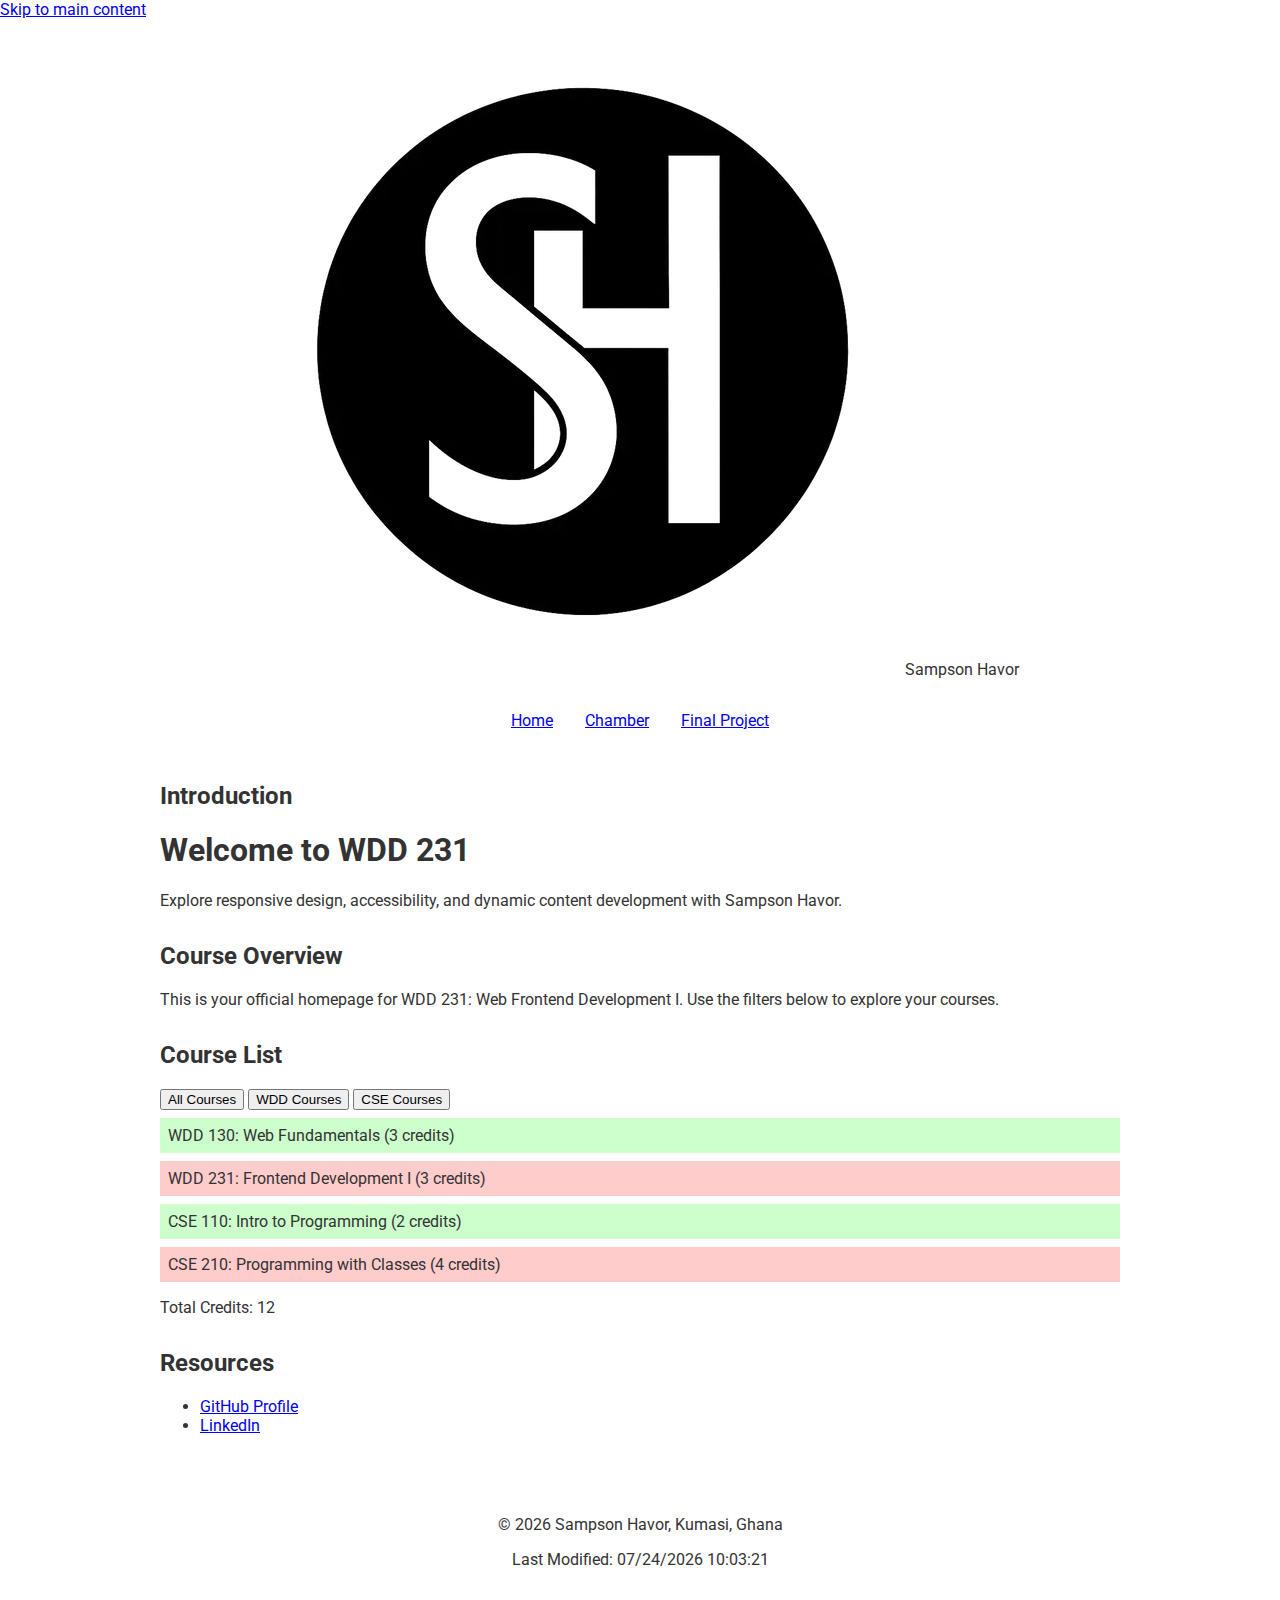
<file: index.html>
<!DOCTYPE html>
<html lang="en">
<head>
  <meta charset="UTF-8">
  <meta name="description" content="Welcome to Sampson Havor’s WDD 231 homepage — explore responsive design, accessibility, and dynamic web content.">
  <meta name="author" content="Sampson Havor">
  <meta name="viewport" content="width=device-width, initial-scale=1.0">
  <title>WDD 231 Home | Sampson Havor</title>
  <link rel="icon" href="images/favicon.ico">
  <link rel="preconnect" href="https://fonts.googleapis.com">
  <link rel="preconnect" href="https://fonts.gstatic.com" crossorigin>
  <link href="https://fonts.googleapis.com/css2?family=Roboto:wght@400;700&display=swap" rel="stylesheet">
  <link rel="stylesheet" href="styles/small.css">
  <link rel="stylesheet" href="styles/larger.css" media="screen and (min-width: 640px)">
  <script src="scripts/navigation.js" defer></script>
  <script src="scripts/date.js" defer></script>
  <script src="scripts/course.js" defer></script>

  <!-- Open Graph for social sharing -->
  <meta property="og:title" content="Contact – Ghanaian E‑Learning Resource Hub">
  <meta property="og:description" content="Reach out to the Ghanaian E‑Learning Resource Hub team for inquiries, feedback, or collaboration.">
  <meta property="og:type" content="website">
  <meta property="og:url" content="https://havor13.github.io/wdd231/final-project/contact.html">
  <meta property="og:image" content="https://havor13.github.io/wdd231/images/og-contact-1200x630.webp">
  <meta property="og:site_name" content="Ghanaian E‑Learning Hub">
</head>
<body>
  <a href="#mainContent" class="skip-link">Skip to main content</a>

  <header>
    <div class="logo">
      <img src="images/logo.webp" alt="Site Logo">
      <span class="logo-text">Sampson Havor</span>
    </div>
    <button id="menuBtn" aria-label="Toggle navigation" aria-expanded="false">☰</button>
  </header>

  <nav id="mainNav" role="navigation" aria-hidden="true">
    <ul>
      <li><a href="#" class="active" aria-current="page">Home</a></li>
      <li><a href="chamber/index.html">Chamber</a></li>
      <li><a href="final-project/">Final Project</a></li>
    </ul>
  </nav>

  <main id="mainContent" class="container" role="main">
    <section class="hero">
      <h2 class="visually-hidden">Introduction</h2>
      <h1>Welcome to WDD 231</h1>
      <p>Explore responsive design, accessibility, and dynamic content development with Sampson Havor.</p>
    </section>

    <section>
      <h2>Course Overview</h2>
      <p>This is your official homepage for WDD 231: Web Frontend Development I. Use the filters below to explore your courses.</p>
    </section>

    <section>
      <h2>Course List</h2>
      <div id="courseFilters">
        <button id="allBtn">All Courses</button>
        <button id="wddBtn">WDD Courses</button>
        <button id="cseBtn">CSE Courses</button>
      </div>
      <div id="courseCards"></div>
      <p>Total Credits: <span id="totalCredits">0</span></p>
    </section>

    <section>
      <h2>Resources</h2>
      <ul>
        <li><a href="https://github.com/havor13" target="_blank" rel="noopener">GitHub Profile</a></li>
        <li><a href="https://www.linkedin.com/in/sampson-havor-a43615256" target="_blank" rel="noopener">LinkedIn</a></li>
      </ul>
    </section>
  </main>

  <footer>
    <p>&copy; <span id="year"></span> Sampson Havor, Kumasi, Ghana</p>
    <p id="lastModified"></p>
  </footer>
</body>
</html>
</file>
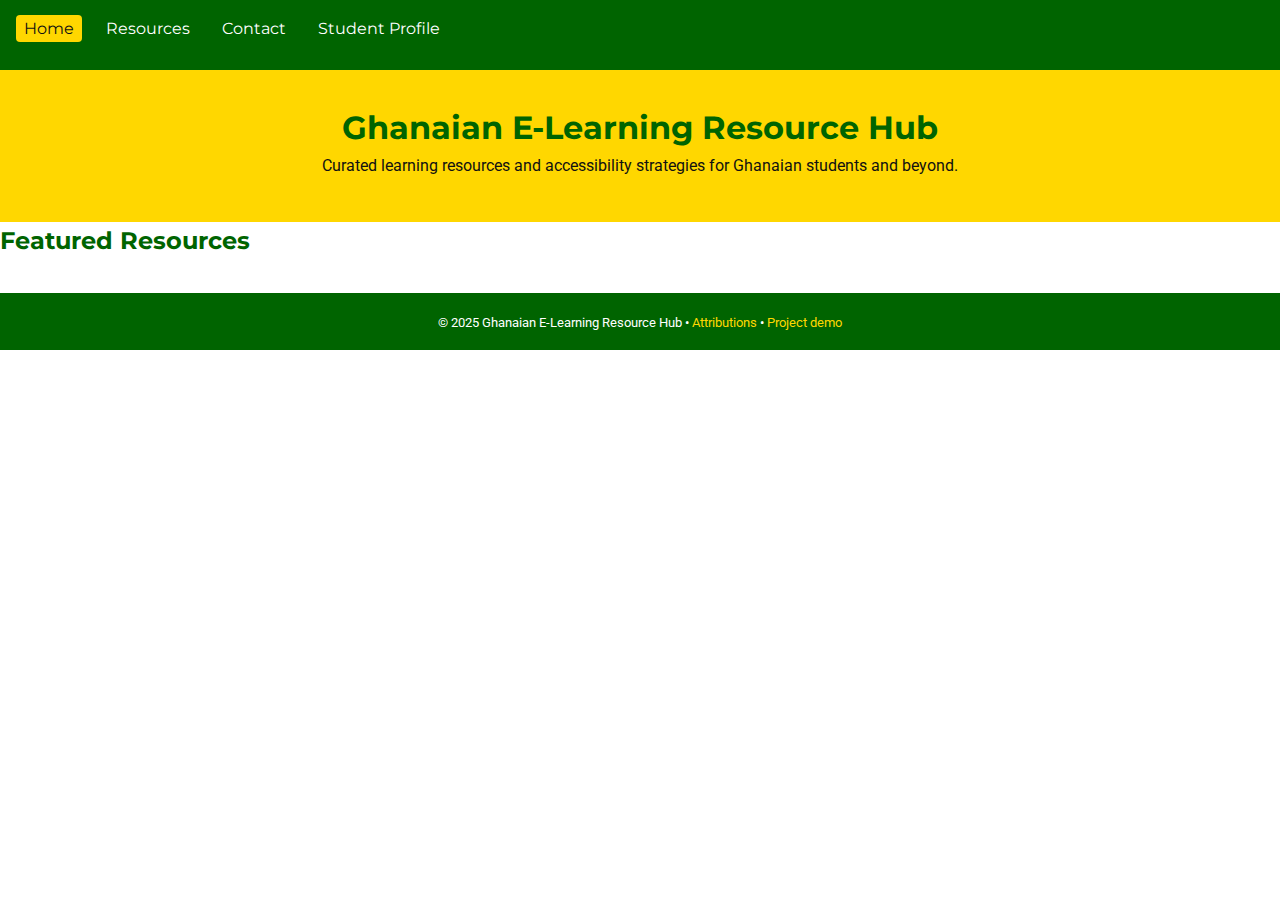
<file: final-project/index.html>
<!doctype html>
<html lang="en">
<head>
  <meta charset="utf-8">
  <title>Ghanaian E‑Learning Resource Hub | Home</title>
  <meta name="description" content="Accessible, curated learning resources and strategies for Ghanaian learners.">
  <meta name="author" content="Sampson Havor">
  <meta property="og:title" content="Ghanaian E‑Learning Resource Hub">
  <meta property="og:description" content="Curated resources, accessible by design.">
  <meta property="og:type" content="website">
  <meta property="og:url" content="https://yourusername.github.io/wdd231/finalproject/">
  <meta property="og:image" content="images/og-image.jpg">
  <meta name="viewport" content="width=device-width, initial-scale=1">
  <link rel="icon" href="images/favicon.ico">
  <link href="https://fonts.googleapis.com/css2?family=Montserrat:wght@600&family=Roboto&display=swap" rel="stylesheet">
  <link rel="stylesheet" href="styles/styles.css">
</head>
<body>
  <a class="skip-link" href="#main">Skip to content</a>
  <header>
    <nav aria-label="Main navigation">
      <button id="menuBtn" aria-expanded="false" aria-controls="primaryNav">Menu</button>
      <ul id="primaryNav" class="nav-list" data-state="closed">
        <li><a href="index.html" aria-current="page">Home</a></li>
        <li><a href="resources.html">Resources</a></li>
        <li><a href="contact.html">Contact</a></li>
        <li><a href="index.html">Student Profile</a></li>
      </ul>
    </nav>
  </header>

  <main id="main">
    <!-- Hero -->
    <section class="hero">
      <h1>Ghanaian E‑Learning Resource Hub</h1>
      <p>Curated learning resources and accessibility strategies for Ghanaian students and beyond.</p>
    </section>

    <!-- Dynamic Resource Grid -->
    <section aria-labelledby="resourceHeading">
      <h2 id="resourceHeading">Featured Resources</h2>
      <div id="resourceGrid" class="grid"></div>
    </section>

    <!-- Modal -->
    <dialog id="resourceModal" aria-labelledby="modalTitle">
      <h3 id="modalTitle">Resource details</h3>
      <div id="modalBody"></div>
      <button id="closeModal">Close</button>
    </dialog>
  </main>

  <footer>
    <small>
      © 2025 Ghanaian E‑Learning Resource Hub •
      <a href="attribution.html">Attributions</a> •
      <a href="https://youtu.be/your-video-id">Project demo</a>
    </small>
  </footer>

  <script type="module" src="scripts/main.js"></script>
</body>
</html>
</file>
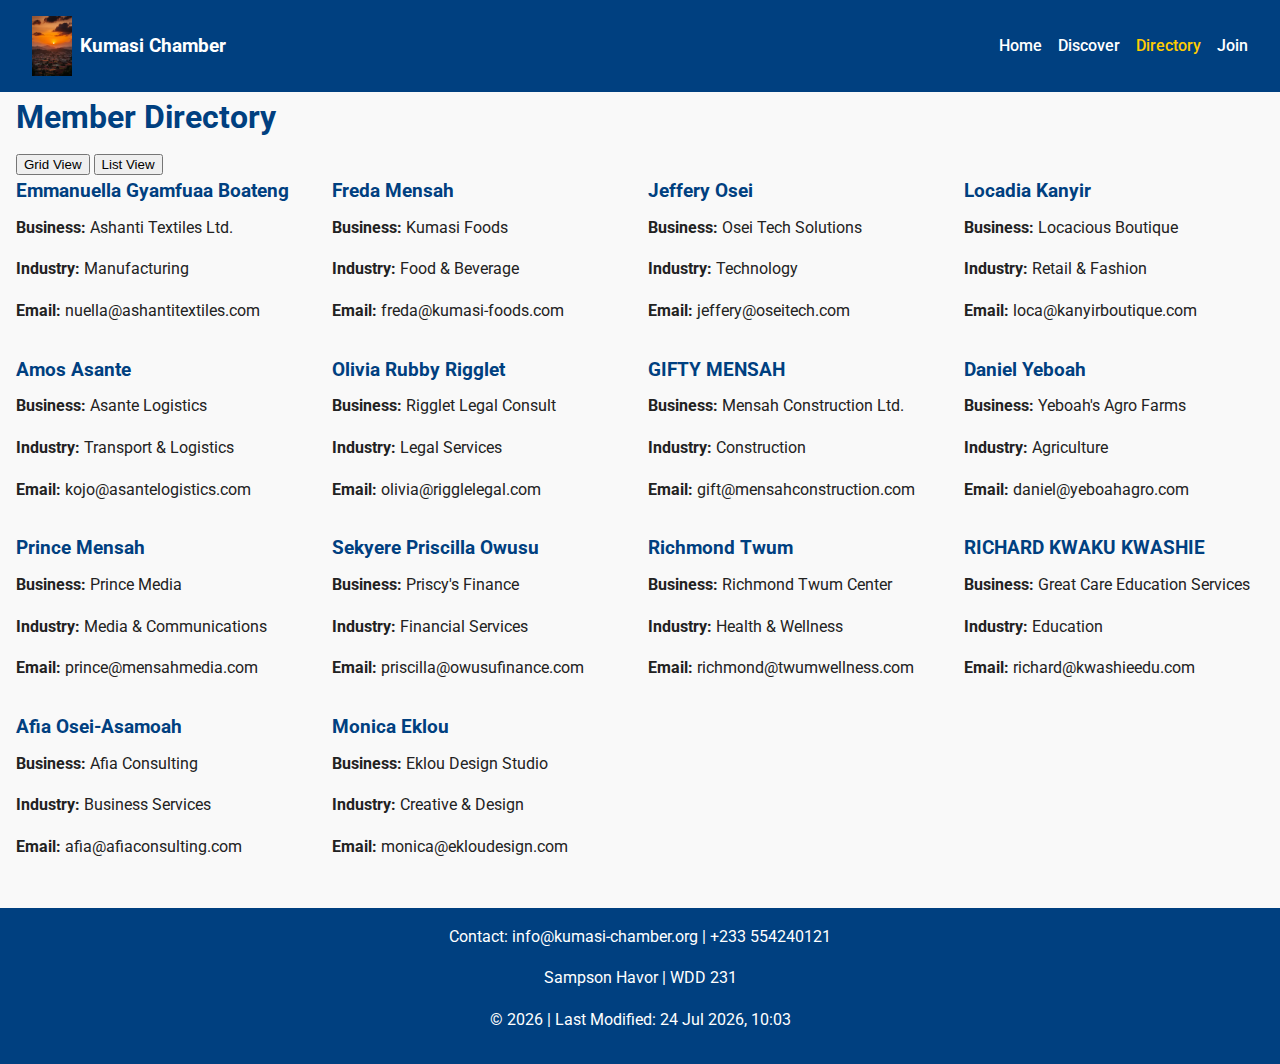
<file: chamber/directory.html>
<!DOCTYPE html>
<html lang="en">
<head>
  <meta charset="UTF-8">
  <meta name="viewport" content="width=device-width, initial-scale=1">
  <title>Kumasi Chamber Directory</title>
  <meta name="description" content="Explore the Kumasi Chamber of Commerce member directory featuring local businesses, services, and opportunities.">
  <meta name="author" content="Sampson Havor">

  <!-- Favicon -->
  <link rel="icon" href="images/favicon.ico">
  <link rel="icon" type="image/png" sizes="32x32" href="images/favicon-32.png">
  <link rel="icon" type="image/png" sizes="16x16" href="images/favicon-16.png">
  <link rel="icon" type="image/svg+xml" href="images/favicon.svg">
  <link rel="apple-touch-icon" sizes="180x180" href="images/apple-touch-icon.png">

  <!-- Canonical URL -->
  <link rel="canonical" href="https://havor13.github.io/wdd231/chamber/directory.html">

  <!-- Open Graph metadata -->
  <meta property="og:title" content="Kumasi Chamber Directory — Explore local businesses and services in Ashanti">
  <meta property="og:description" content="Browse the Kumasi Chamber of Commerce member directory to connect with local businesses, discover services, and find new opportunities in Ashanti.">
  <meta property="og:image" content="https://havor13.github.io/wdd231/chamber/images/og-directory-1200x630.jpg">
  <meta property="og:url" content="https://havor13.github.io/wdd231/chamber/directory.html">
  <meta property="og:type" content="website">
  <meta property="og:site_name" content="Kumasi Chamber of Commerce">

  <!-- Twitter Card -->
  <meta name="twitter:card" content="summary_large_image">
  <meta name="twitter:title" content="Kumasi Chamber Directory — Explore local businesses and services in Ashanti">
  <meta name="twitter:description" content="Browse the Kumasi Chamber of Commerce member directory to connect with local businesses, discover services, and find new opportunities in Ashanti.">
  <meta name="twitter:image" content="https://havor13.github.io/wdd231/chamber/images/og-directory-1200x630.jpg">

  <!-- Google Fonts -->
  <link rel="preconnect" href="https://fonts.googleapis.com">
  <link rel="preconnect" href="https://fonts.gstatic.com" crossorigin>
  <link href="https://fonts.googleapis.com/css2?family=Roboto:wght@400;700&display=swap" rel="stylesheet">

  <!-- Stylesheets -->
  <link rel="stylesheet" href="styles/normalize.css">
  <link rel="stylesheet" href="styles/styles.css">
</head>
<body>
  <header>
    <div class="logo">
      <img src="images/logo.webp" alt="Kumasi Chamber logo" class="logo-img">
      <span class="logo-text">Kumasi Chamber</span>
    </div>
    <nav>
      <button class="menu-toggle" aria-label="Toggle menu" aria-expanded="false">☰</button>
      <ul class="nav-links">
        <li><a href="index.html">Home</a></li>
        <li><a href="discover.html">Discover</a></li>
        <li><a href="directory.html" class="active" aria-current="page">Directory</a></li>
        <li><a href="join.html">Join</a></li>
      </ul>
    </nav>
  </header>

  <main id="main">
    <h1>Member Directory</h1>

    <!-- Grid/List toggle buttons -->
    <div class="view-toggle">
      <button id="gridBtn" aria-pressed="true">Grid View</button>
      <button id="listBtn" aria-pressed="false">List View</button>
    </div>

    <!-- Members container starts with grid-view -->
    <section id="members" class="grid-view">
      <h2 class="visually-hidden">Member Listings</h2>
      <!-- Members populated dynamically by directory.js -->
    </section>

  </main>

  <footer>
    <p>Contact: info@kumasi-chamber.org | +233 554240121</p>
    <p>Sampson Havor | WDD 231</p>
    <p>&copy; <span id="year"></span> | Last Modified: <span id="lastModified"></span></p>
  </footer>

  <!-- External Scripts -->
  <script src="scripts/main.js" type="module"></script>
  <script src="scripts/directory.js" type="module"></script>

</body>
</html>
</file>
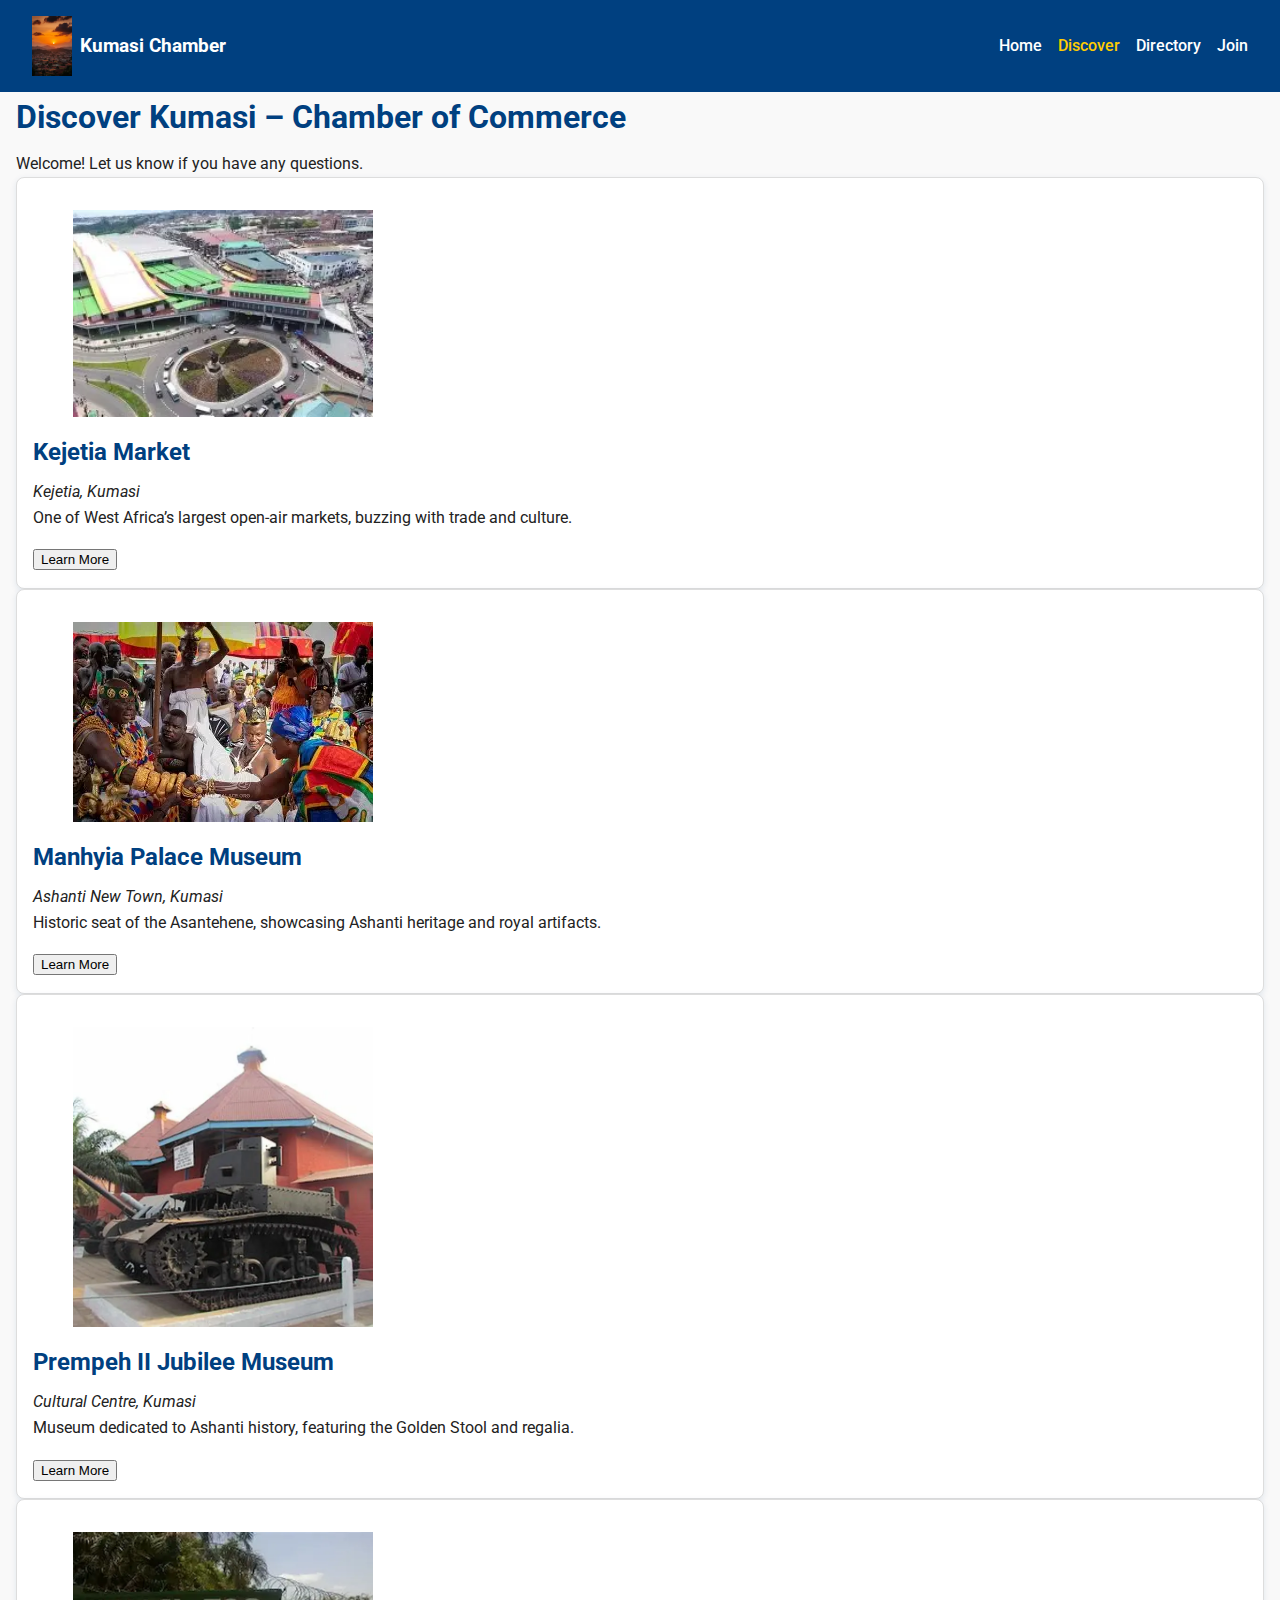
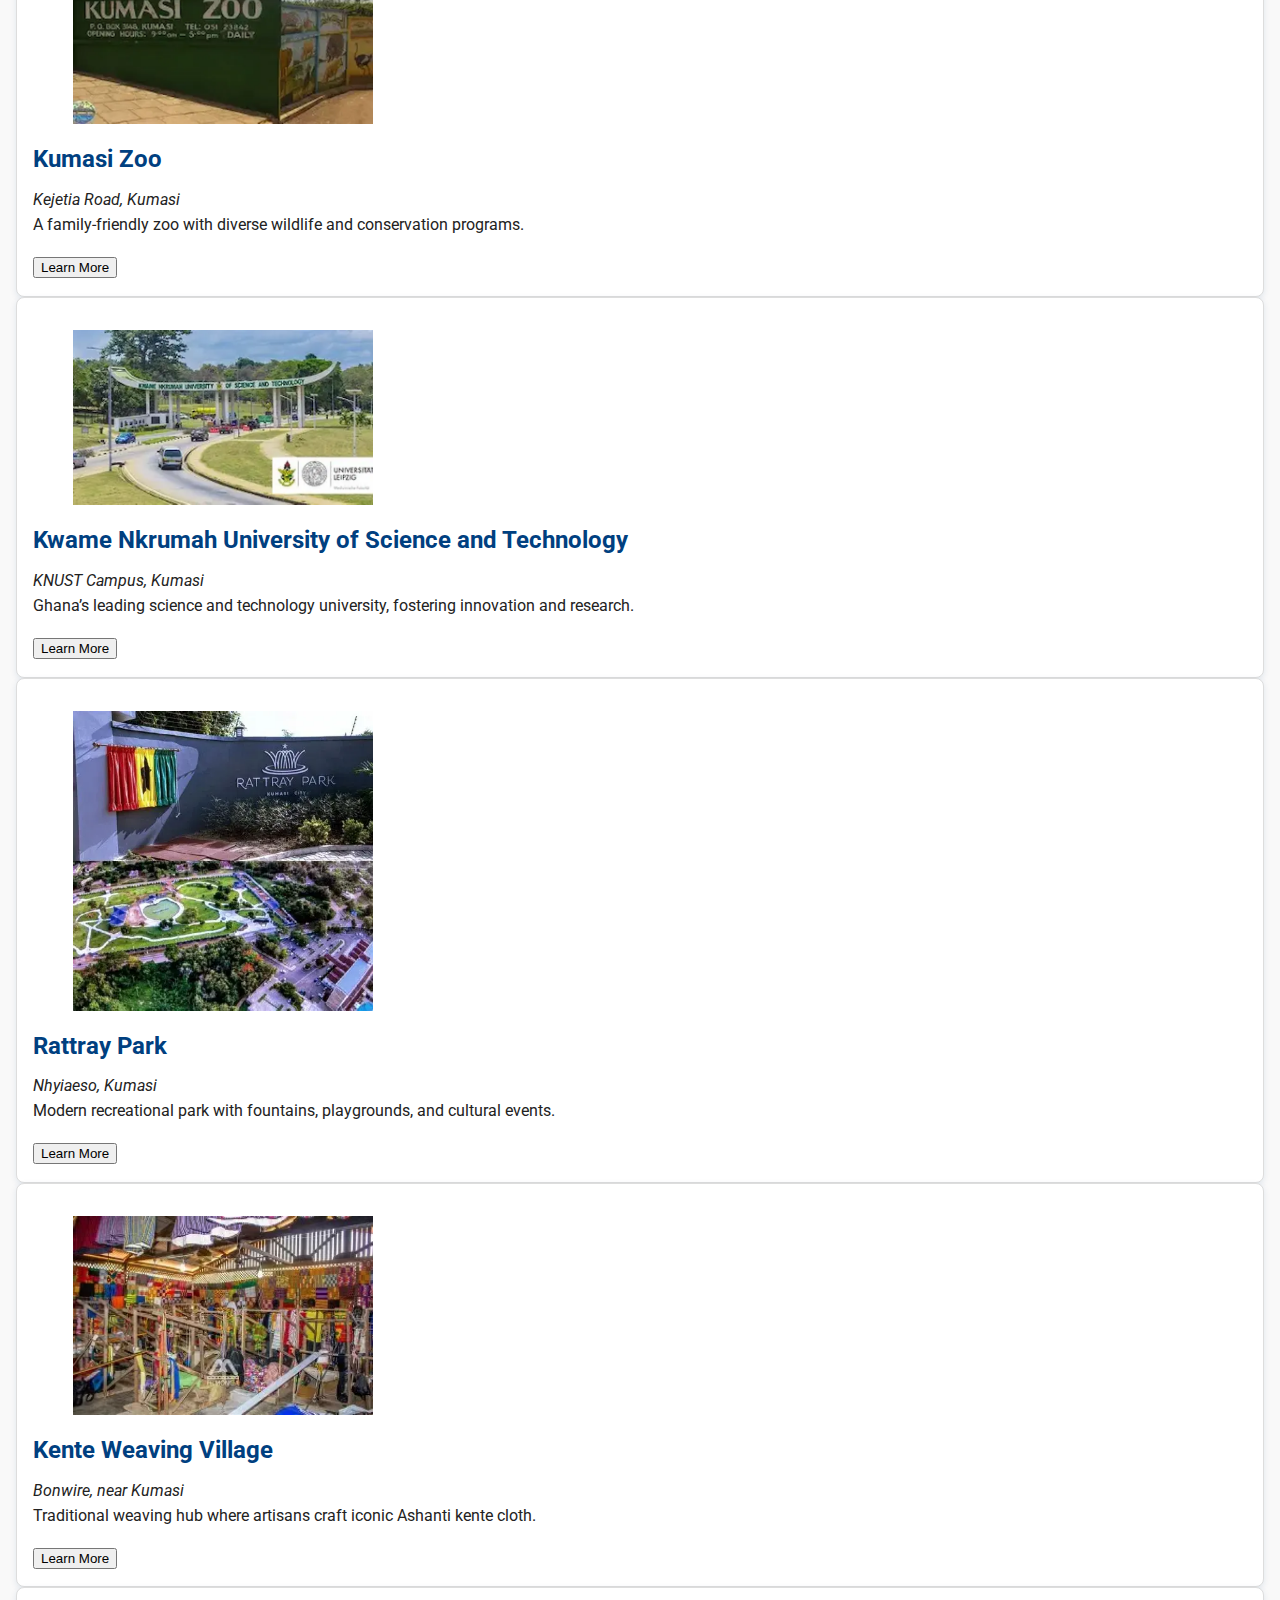
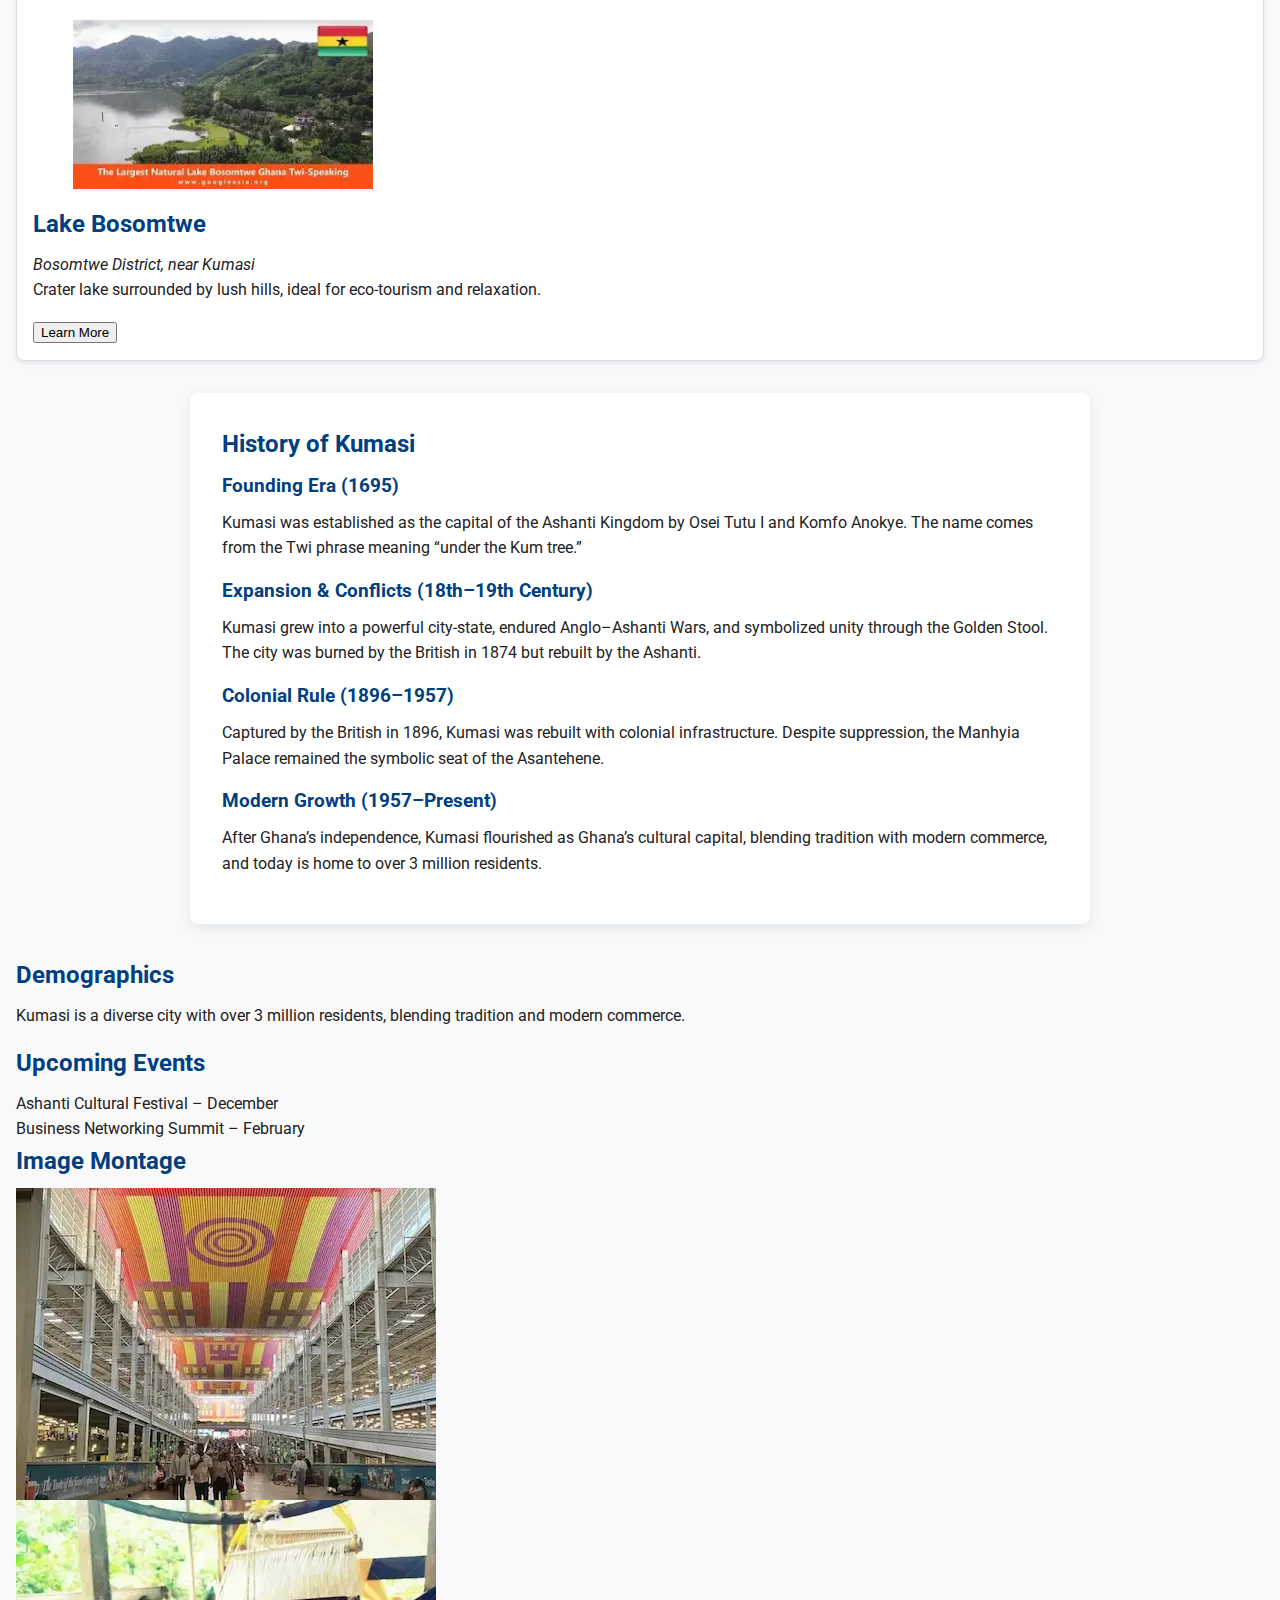
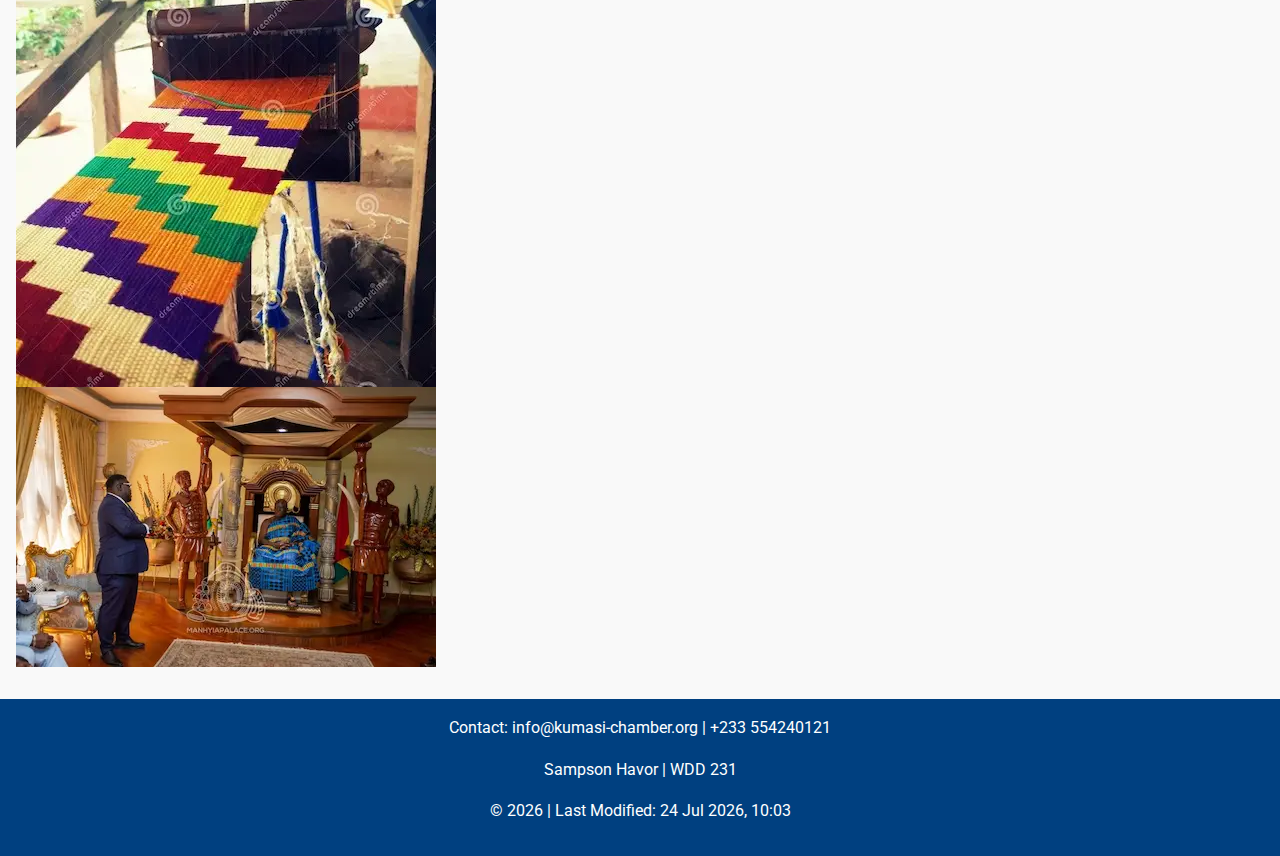
<file: chamber/discover.html>
<!DOCTYPE html>
<html lang="en">
<head>
  <meta charset="UTF-8">
  <meta name="viewport" content="width=device-width, initial-scale=1">
  <title>Discover Kumasi – Chamber of Commerce</title>
  <meta name="description" content="Discover Kumasi with the Chamber of Commerce: history, demographics, events, culture, and business opportunities.">
  <meta name="author" content="Sampson Havor">

  <!-- Google Fonts -->
  <link rel="preconnect" href="https://fonts.googleapis.com">
  <link rel="preconnect" href="https://fonts.gstatic.com" crossorigin>
  <link href="https://fonts.googleapis.com/css2?family=Roboto:wght@400;700&display=swap" rel="stylesheet">

  <!-- Favicon -->
  <link rel="icon" href="images/favicon.ico">
  <link rel="icon" type="image/png" sizes="32x32" href="images/favicon-32.png">
  <link rel="icon" type="image/png" sizes="16x16" href="images/favicon-16.png">
  <link rel="icon" type="image/svg+xml" href="images/favicon.svg">
  <link rel="apple-touch-icon" sizes="180x180" href="images/apple-touch-icon.png">

  <!-- Canonical URL -->
  <link rel="canonical" href="https://havor13.github.io/wdd231/chamber/discover.html">

  <!-- Open Graph metadata -->
  <meta property="og:title" content="Discover Kumasi – Culture and Business Opportunities">
  <meta property="og:description" content="Explore Kumasi’s vibrant culture and Chamber resources. Learn about history, events, and opportunities that connect business with community.">
  <meta property="og:image" content="https://havor13.github.io/wdd231/chamber/images/og-discover-1200x630.jpg">
  <meta property="og:url" content="https://havor13.github.io/wdd231/chamber/discover.html">
  <meta property="og:type" content="website">
  <meta property="og:site_name" content="Kumasi Chamber of Commerce">

  <!-- Twitter Card -->
  <meta name="twitter:card" content="summary_large_image">
  <meta name="twitter:title" content="Discover Kumasi – Culture and Business Opportunities">
  <meta name="twitter:description" content="Explore Kumasi’s vibrant culture and Chamber resources. Learn about history, events, and opportunities that connect business with community.">
  <meta name="twitter:image" content="https://havor13.github.io/wdd231/chamber/images/og-discover-1200x630.jpg">

  <!-- Stylesheets -->
  <link rel="stylesheet" href="styles/normalize.css">
  <link rel="stylesheet" href="styles/styles.css">
</head>
<body>
  <header>
    <div class="logo">
      <img src="images/logo.webp" alt="Kumasi Chamber logo" class="logo-img">
      <span class="logo-text">Kumasi Chamber</span>
    </div>
    <nav>
      <button class="menu-toggle" aria-label="Toggle menu" aria-expanded="false">☰</button>
      <ul class="nav-links">
        <li><a href="index.html">Home</a></li>
        <li><a href="discover.html" class="active" aria-current="page">Discover</a></li>
        <li><a href="directory.html">Directory</a></li>
        <li><a href="join.html">Join</a></li>
      </ul>
    </nav>
  </header>

  <main id="main">
    <!-- Main heading -->
    <h1>Discover Kumasi – Chamber of Commerce</h1>

    <!-- LocalStorage visit message -->
    <div id="visit-message"></div>

    <!-- Dynamic cards from items.mjs -->
    <section class="cards"></section>

    <!-- Expanded History Section with Timeline -->
    <section class="history">
      <h2>History of Kumasi</h2>
      <div class="timeline">
        <div class="event">
          <h3>Founding Era (1695)</h3>
          <p>Kumasi was established as the capital of the Ashanti Kingdom by Osei Tutu I and Komfo Anokye. The name comes from the Twi phrase meaning “under the Kum tree.”</p>
        </div>
        <div class="event">
          <h3>Expansion & Conflicts (18th–19th Century)</h3>
          <p>Kumasi grew into a powerful city-state, endured Anglo–Ashanti Wars, and symbolized unity through the Golden Stool. The city was burned by the British in 1874 but rebuilt by the Ashanti.</p>
        </div>
        <div class="event">
          <h3>Colonial Rule (1896–1957)</h3>
          <p>Captured by the British in 1896, Kumasi was rebuilt with colonial infrastructure. Despite suppression, the Manhyia Palace remained the symbolic seat of the Asantehene.</p>
        </div>
        <div class="event">
          <h3>Modern Growth (1957–Present)</h3>
          <p>After Ghana’s independence, Kumasi flourished as Ghana’s cultural capital, blending tradition with modern commerce, and today is home to over 3 million residents.</p>
        </div>
      </div>
    </section>

    <section class="demographics">
      <h2>Demographics</h2>
      <p>Kumasi is a diverse city with over 3 million residents, blending tradition and modern commerce.</p>
    </section>

    <section class="events">
      <h2>Upcoming Events</h2>
      <ul>
        <li>Ashanti Cultural Festival – December</li>
        <li>Business Networking Summit – February</li>
      </ul>
    </section>

    <section class="gallery">
      <h2>Image Montage</h2>
      <div class="images">
        <img src="images/kumasi-central-market.webp" alt="Kumasi Central Market" loading="lazy">
        <img src="images/traditional-kente-weaving.webp" alt="Traditional Kente weaving" loading="lazy">
        <img src="images/manhyia-palace.webp" alt="Manhyia Palace" loading="lazy">
      </div>
    </section>
  </main>

  <footer>
    <p>Contact: info@kumasi-chamber.org | +233 554240121</p>
    <p>Sampson Havor | WDD 231</p>
    <p>&copy; <span id="year"></span> | Last Modified: <span id="lastModified"></span></p>
  </footer>

  <!-- External Scripts -->
  <script src="scripts/main.js" type="module"></script>
  <script src="data/discover.mjs" type="module"></script>
</body>
</html>
</file>
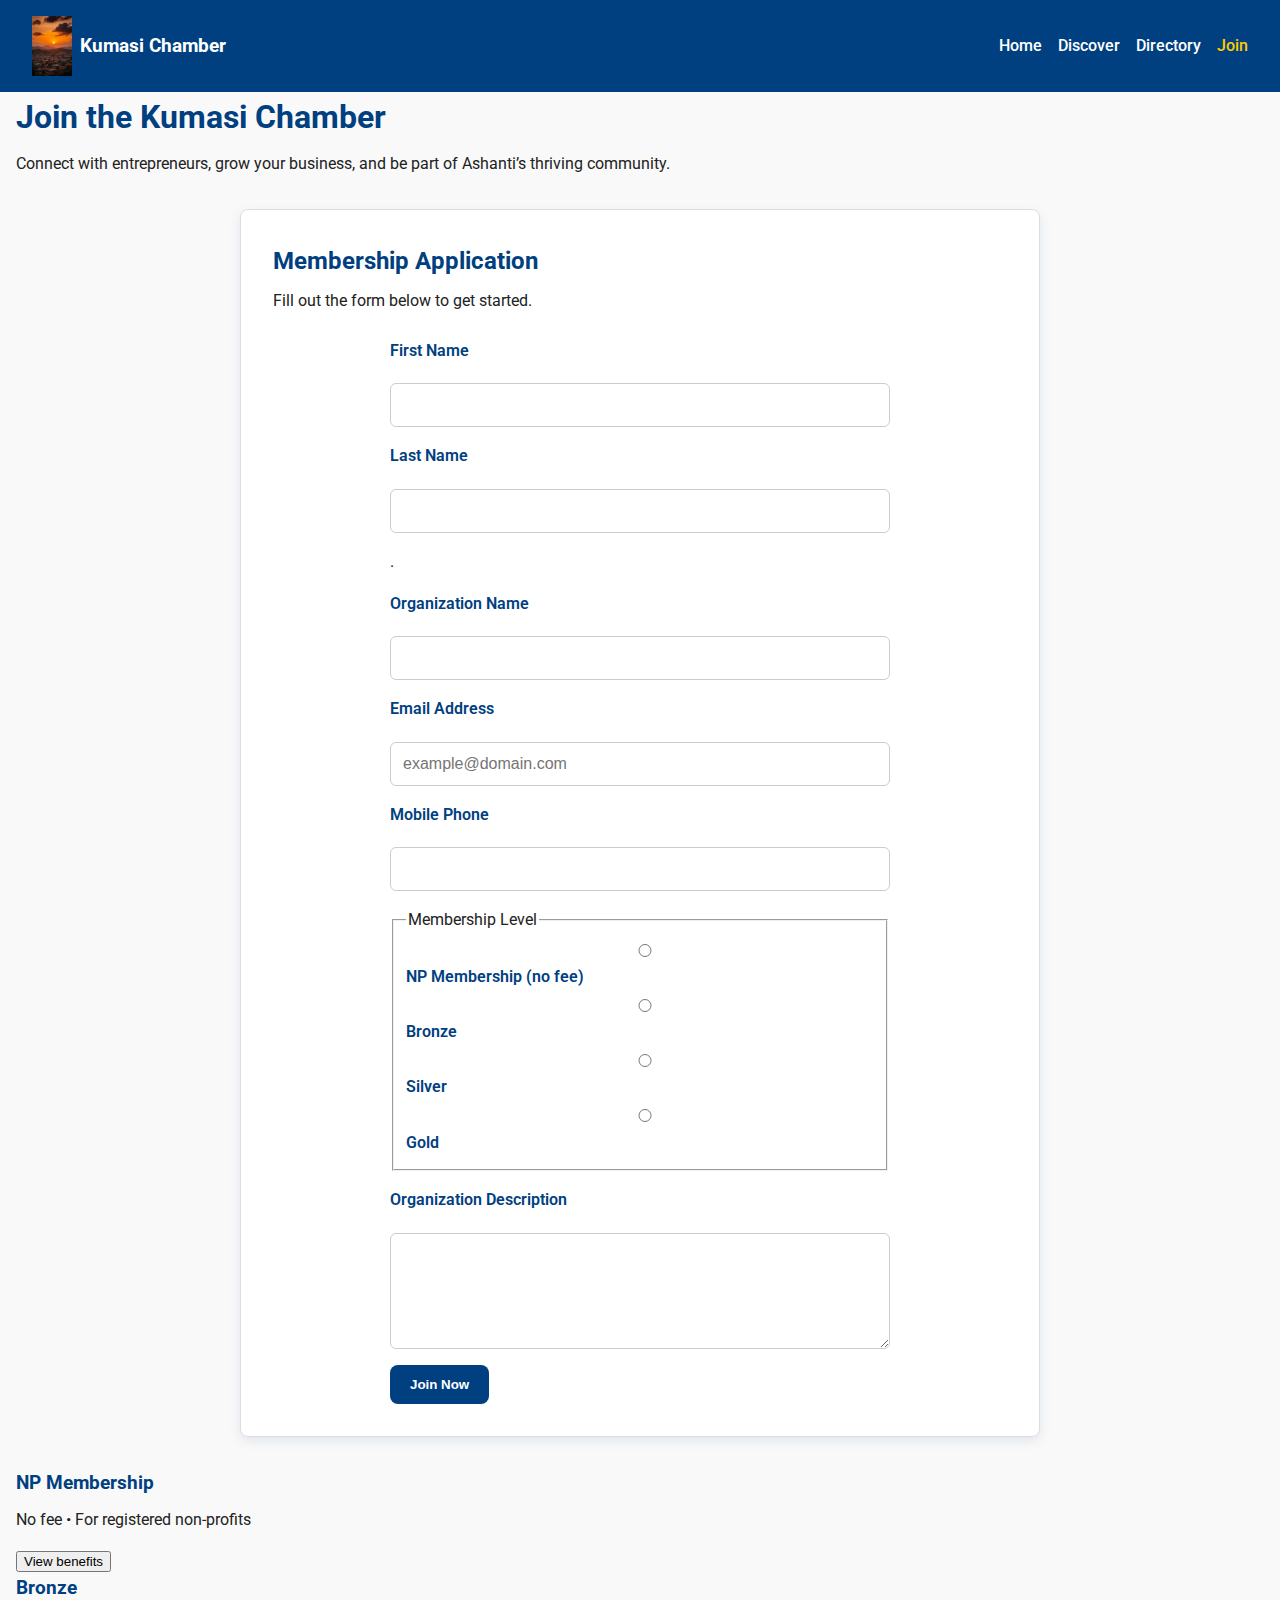
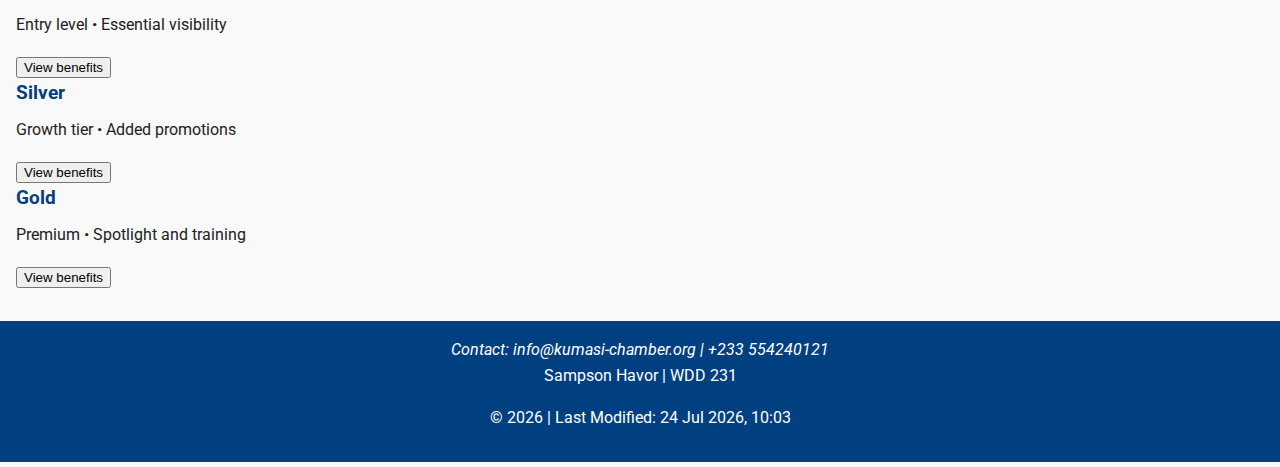
<file: chamber/join.html>
<!DOCTYPE html>
<html lang="en">
<head>
  <meta charset="UTF-8">
  <meta name="viewport" content="width=device-width, initial-scale=1">
  <title>Join the Kumasi Chamber of Commerce</title>
  <meta name="description" content="Join the Kumasi Chamber of Commerce and connect with Ashanti’s vibrant business community.">
  <meta name="author" content="Sampson Havor">

  <!-- Favicon -->
  <link rel="icon" href="images/favicon.ico">
  <link rel="icon" type="image/png" sizes="32x32" href="images/favicon-32.png">
  <link rel="icon" type="image/png" sizes="16x16" href="images/favicon-16.png">
  <link rel="icon" type="image/svg+xml" href="images/favicon.svg">
  <link rel="apple-touch-icon" sizes="180x180" href="images/apple-touch-icon.png">

  <!-- Canonical URL -->
  <link rel="canonical" href="https://havor13.github.io/wdd231/chamber/join.html">

  <!-- Open Graph metadata -->
  <meta property="og:title" content="Join the Kumasi Chamber of Commerce">
  <meta property="og:description" content="Become part of Kumasi’s thriving business community. Apply for membership today.">
  <meta property="og:image" content="https://havor13.github.io/wdd231/chamber/images/og-join-1200x630.jpg">
  <meta property="og:url" content="https://havor13.github.io/wdd231/chamber/join.html">
  <meta property="og:type" content="website">
  <meta property="og:site_name" content="Kumasi Chamber of Commerce">

  <!-- Twitter Card -->
  <meta name="twitter:card" content="summary_large_image">
  <meta name="twitter:title" content="Join the Kumasi Chamber of Commerce">
  <meta name="twitter:description" content="Connect with entrepreneurs, grow your business, and thrive in Ashanti.">
  <meta name="twitter:image" content="https://havor13.github.io/wdd231/chamber/images/og-join-1200x630.jpg">

  <!-- Google Fonts -->
  <link rel="preconnect" href="https://fonts.googleapis.com">
  <link rel="preconnect" href="https://fonts.gstatic.com" crossorigin>
  <link href="https://fonts.googleapis.com/css2?family=Roboto:wght@400;700&display=swap" rel="stylesheet">

  <!-- Stylesheets -->
  <link rel="stylesheet" href="styles/normalize.css">
  <link rel="stylesheet" href="styles/styles.css">
</head>
<body>
  <!-- Skip link -->
  <a href="#main" class="skip-link">Skip to main content</a>

  <!-- Header -->
  <header>
    <div class="logo">
      <img src="images/logo.webp" alt="Kumasi Chamber logo" class="logo-img">
      <span class="logo-text">Kumasi Chamber</span>
    </div>
    <nav>
      <button class="menu-toggle" aria-controls="nav-links" aria-expanded="false" aria-label="Toggle menu">☰</button>
      <ul class="nav-links" id="nav-links">
        <li><a href="index.html">Home</a></li>
        <li><a href="discover.html">Discover</a></li>
        <li><a href="directory.html">Directory</a></li>
        <li><a href="join.html" class="active" aria-current="page">Join</a></li>
      </ul>
    </nav>
  </header>

  <!-- Main Content -->
  <main id="main">
    <!-- Hero Banner -->
    <section class="join-hero">
      <h1>Join the Kumasi Chamber</h1>
      <p>Connect with entrepreneurs, grow your business, and be part of Ashanti’s thriving community.</p>
    </section>

    <!-- Membership Form -->
    <section class="join-page">
      <h2>Membership Application</h2>
      <p class="intro">Fill out the form below to get started.</p>

      <form id="joinForm" method="get" action="thankyou.html" novalidate>
        <!-- Hidden timestamp -->
        <input type="hidden" id="timestamp" name="timestamp" title="Form load timestamp">
      
        <label for="firstName">First Name</label>
        <input type="text" id="firstName" name="firstName" autocomplete="given-name" 
        required title="Enter your first name">

       <label for="lastName">Last Name</label>
       <input type="text" id="lastName" name="lastName" autocomplete="family-name" 
       required title="Enter your last name">.

       <label for="organization">Organization Name</label>
       <input type="text" id="organization" name="organization"
       autocomplete="organization"
       required>
   

       <label for="email">Email Address</label>
       <input type="email" id="email" name="email" autocomplete="email" 
       placeholder="example@domain.com" required 
       title="Enter a valid email address">

       <label for="phone">Mobile Phone</label>
       <input type="tel" id="phone" name="phone" autocomplete="tel" 
       required title="Enter your mobile phone number">

                <fieldset>
          <legend>Membership Level</legend>
          <label><input type="radio" name="membership" value="np" required> NP Membership (no fee)</label>
          <label><input type="radio" name="membership" value="bronze"> Bronze</label>
          <label><input type="radio" name="membership" value="silver"> Silver</label>
          <label><input type="radio" name="membership" value="gold"> Gold</label>
        </fieldset>

        <label for="orgDescription">Organization Description</label>
        <textarea id="orgDescription" name="orgDescription"
        title="Describe your organization"
        rows="5" required></textarea>

       <button type="submit">Join Now</button>
      </form>
    </section>

    <!-- Membership Cards -->
    <aside class="membership-cards">
      <article class="membership-card" id="card-np">
        <h3>NP Membership</h3>
        <p>No fee • For registered non-profits</p>
        <button class="info-button" data-modal="modal-np">View benefits</button>
      </article>
      <article class="membership-card" id="card-bronze">
        <h3>Bronze</h3>
        <p>Entry level • Essential visibility</p>
        <button class="info-button" data-modal="modal-bronze">View benefits</button>
      </article>
      <article class="membership-card" id="card-silver">
        <h3>Silver</h3>
        <p>Growth tier • Added promotions</p>
        <button class="info-button" data-modal="modal-silver">View benefits</button>
      </article>
      <article class="membership-card" id="card-gold">
        <h3>Gold</h3>
        <p>Premium • Spotlight and training</p>
        <button class="info-button" data-modal="modal-gold">View benefits</button>
      </article>
    </aside>

    <!-- Modals -->
    <div class="modal" id="modal-np" hidden>
      <div class="modal__content">
        <h2>NP Membership Benefits</h2>
        <ul>
          <li>Directory listing</li>
          <li>Community events access</li>
          <li>Advocacy support</li>
        </ul>
        <button class="modal__close" data-close>Close</button>
      </div>
    </div>
    <div class="modal" id="modal-bronze" hidden>
      <div class="modal__content">
        <h2>Bronze Benefits</h2>
        <ul>
          <li>Directory listing + logo</li>
          <li>Networking invites</li>
          <li>Event discounts</li>
        </ul>
        <button class="modal__close" data-close>Close</button>
      </div>
    </div>
    <div class="modal" id="modal-silver" hidden>
      <div class="modal__content">
        <h2>Silver Benefits</h2>
        <ul>
          <li>Homepage spotlight</li>
          <li>Training vouchers</li>
          <li>Co-branded promotions</li>
        </ul>
        <button class="modal__close" data-close>Close</button>
      </div>
    </div>
    <div class="modal" id="modal-gold" hidden>
      <div class="modal__content">
        <h2>Gold Benefits</h2>
        <ul>
          <li>Priority spotlight placement</li>
          <li>Exclusive sponsorship opportunities</li>
          <li>Advanced training
        </ul>
        <button class="modal__close" data-close>Close</button>
      </div>
    </div>
  </main>

  <!-- Footer -->
  <footer>
    <address>
      Contact: <a href="mailto:info@kumasi-chamber.org">info@kumasi-chamber.org</a> | +233 554240121
    </address>
    <p>Sampson Havor | WDD 231</p>
    <p>&copy; <span id="year"></span> | Last Modified: <span id="lastModified"></span></p>
  </footer>

  <!-- External Scripts -->
  <script src="scripts/main.js" type="module"></script>
</body>
</html>
</file>
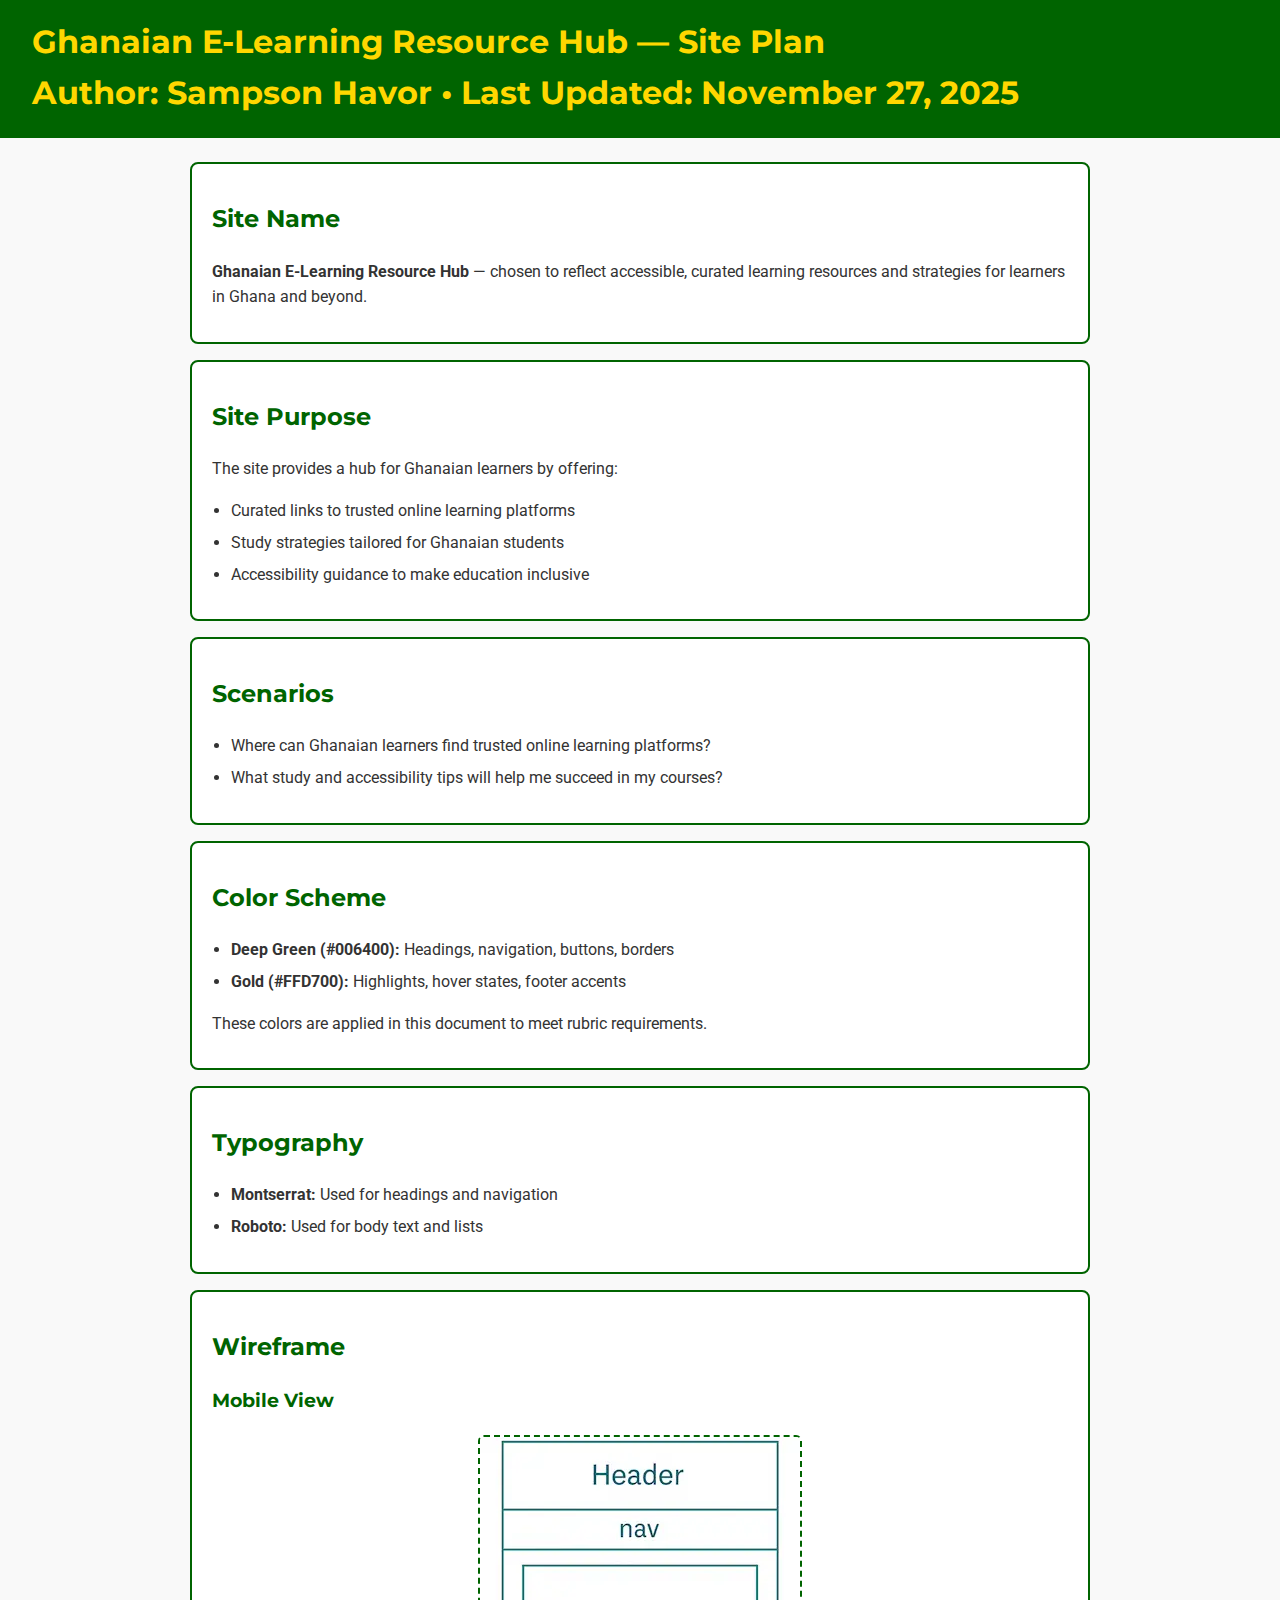
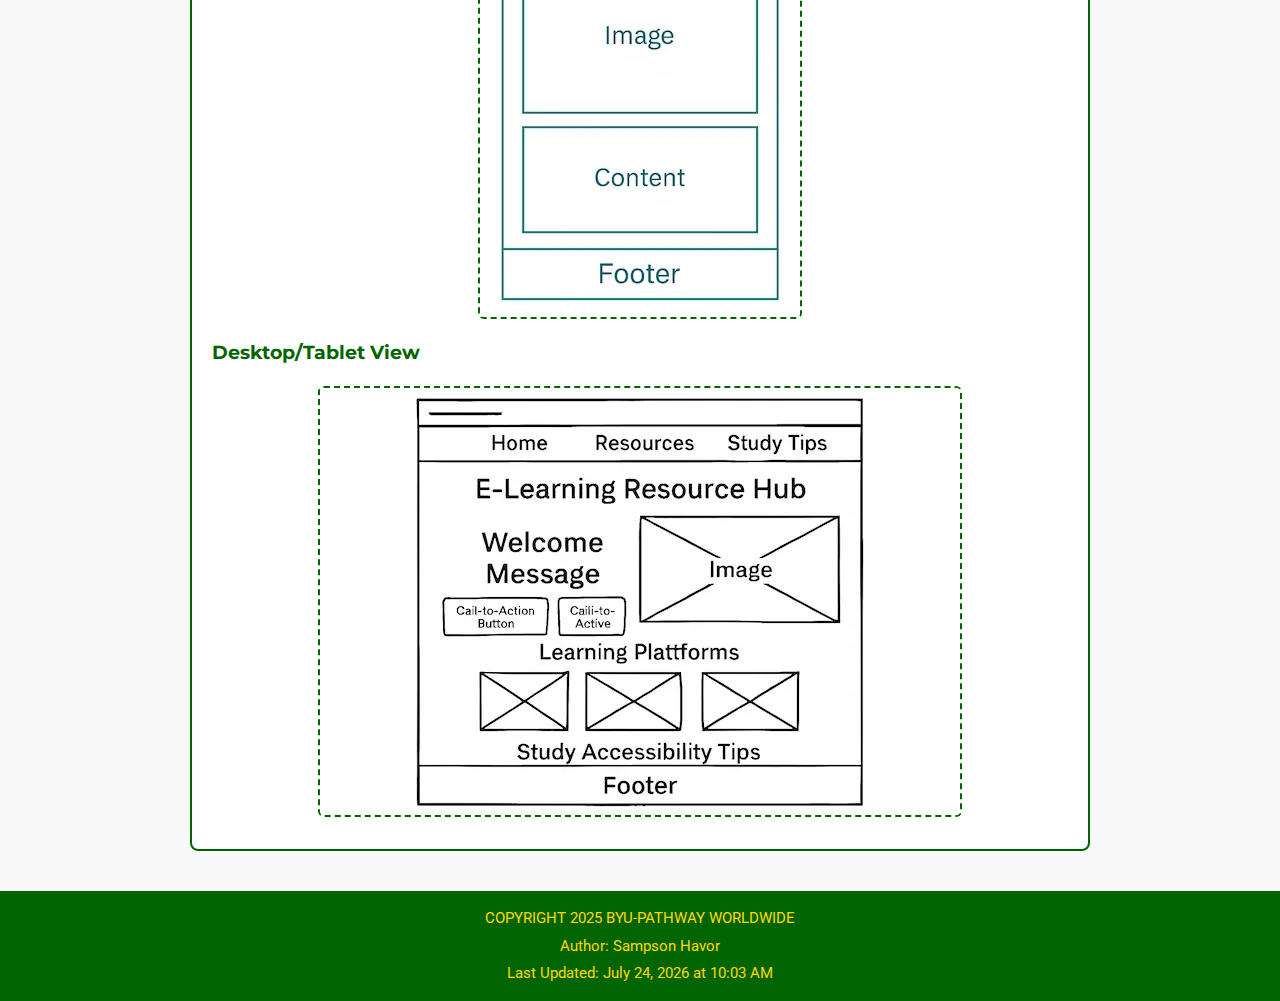
<file: e-learning/site-plan.html>
<!DOCTYPE html>
<html lang="en">
<head>
  <meta charset="UTF-8">
  <title>Ghanaian E‑Learning Resource Hub Site Plan</title>
  <link href="https://fonts.googleapis.com/css2?family=Montserrat:wght@600&family=Roboto&display=swap" rel="stylesheet">
  <link rel="stylesheet" href="styles/site-plan.css">
</head>
<body>
  <header>
    <h1>Ghanaian E‑Learning Resource Hub — Site Plan</h>
    <p>Author: Sampson Havor • Last Updated: November 27, 2025</p>
</header>
 
  <main>
    <!-- Site Name -->
    <section id="site-name">
      <h2>Site Name</h2>
      <p><strong>Ghanaian E‑Learning Resource Hub</strong> — chosen to reflect accessible, curated learning resources and strategies for learners in Ghana and beyond.</p>
    </section>

    <!-- Site Purpose -->
    <section id="site-purpose">
      <h2>Site Purpose</h2>
      <p>
        The site provides a hub for Ghanaian learners by offering:
      </p>
      <ul>
        <li>Curated links to trusted online learning platforms</li>
        <li>Study strategies tailored for Ghanaian students</li>
        <li>Accessibility guidance to make education inclusive</li>
      </ul>
    </section>

    <!-- Scenarios -->
    <section id="scenarios">
      <h2>Scenarios</h2>
      <ul>
        <li>Where can Ghanaian learners find trusted online learning platforms?</li>
        <li>What study and accessibility tips will help me succeed in my courses?</li>
      </ul>
    </section>

    <!-- Color Scheme -->
    <section id="color-scheme">
      <h2>Color Scheme</h2>
      <ul>
        <li><strong>Deep Green (#006400):</strong> Headings, navigation, buttons, borders</li>
        <li><strong>Gold (#FFD700):</strong> Highlights, hover states, footer accents</li>
      </ul>
      <p>These colors are applied in this document to meet rubric requirements.</p>
    </section>

    <!-- Typography -->
    <section id="typography">
      <h2>Typography</h2>
      <ul>
        <li><strong>Montserrat:</strong> Used for headings and navigation</li>
        <li><strong>Roboto:</strong> Used for body text and lists</li>
      </ul>
    </section>

    <!-- Wireframe -->
    <section id="wireframe">
      <h2>Wireframe</h2>
      <h3>Mobile View</h3>
      <img src="images/wireframe-mobile.webp" alt="Mobile wireframe of homepage layout" width="320">
      <h3>Desktop/Tablet View</h3>
      <img src="images/wireframe-desktop.webp" alt="Desktop wireframe of homepage layout" width="640">
    </section>
  </main>

  <footer><p>COPYRIGHT 2025 BYU-PATHWAY WORLDWIDE</p>
  <p>Author: Sampson Havor</p>
  <p>Last Updated: <span id="lastUpdated"></span></p>

  <script>
    // Get current date and time
    const now = new Date();
    // Format as e.g. "November 27, 2025, 5:40 PM"
    const options = { 
      year: 'numeric', month: 'long', day: 'numeric', 
      hour: 'numeric', minute: 'numeric', 
      hour12: true 
    };
    document.getElementById("lastUpdated").textContent = now.toLocaleString('en-US', options);
  </script>
  </footer>
</body>
</html>
</file>
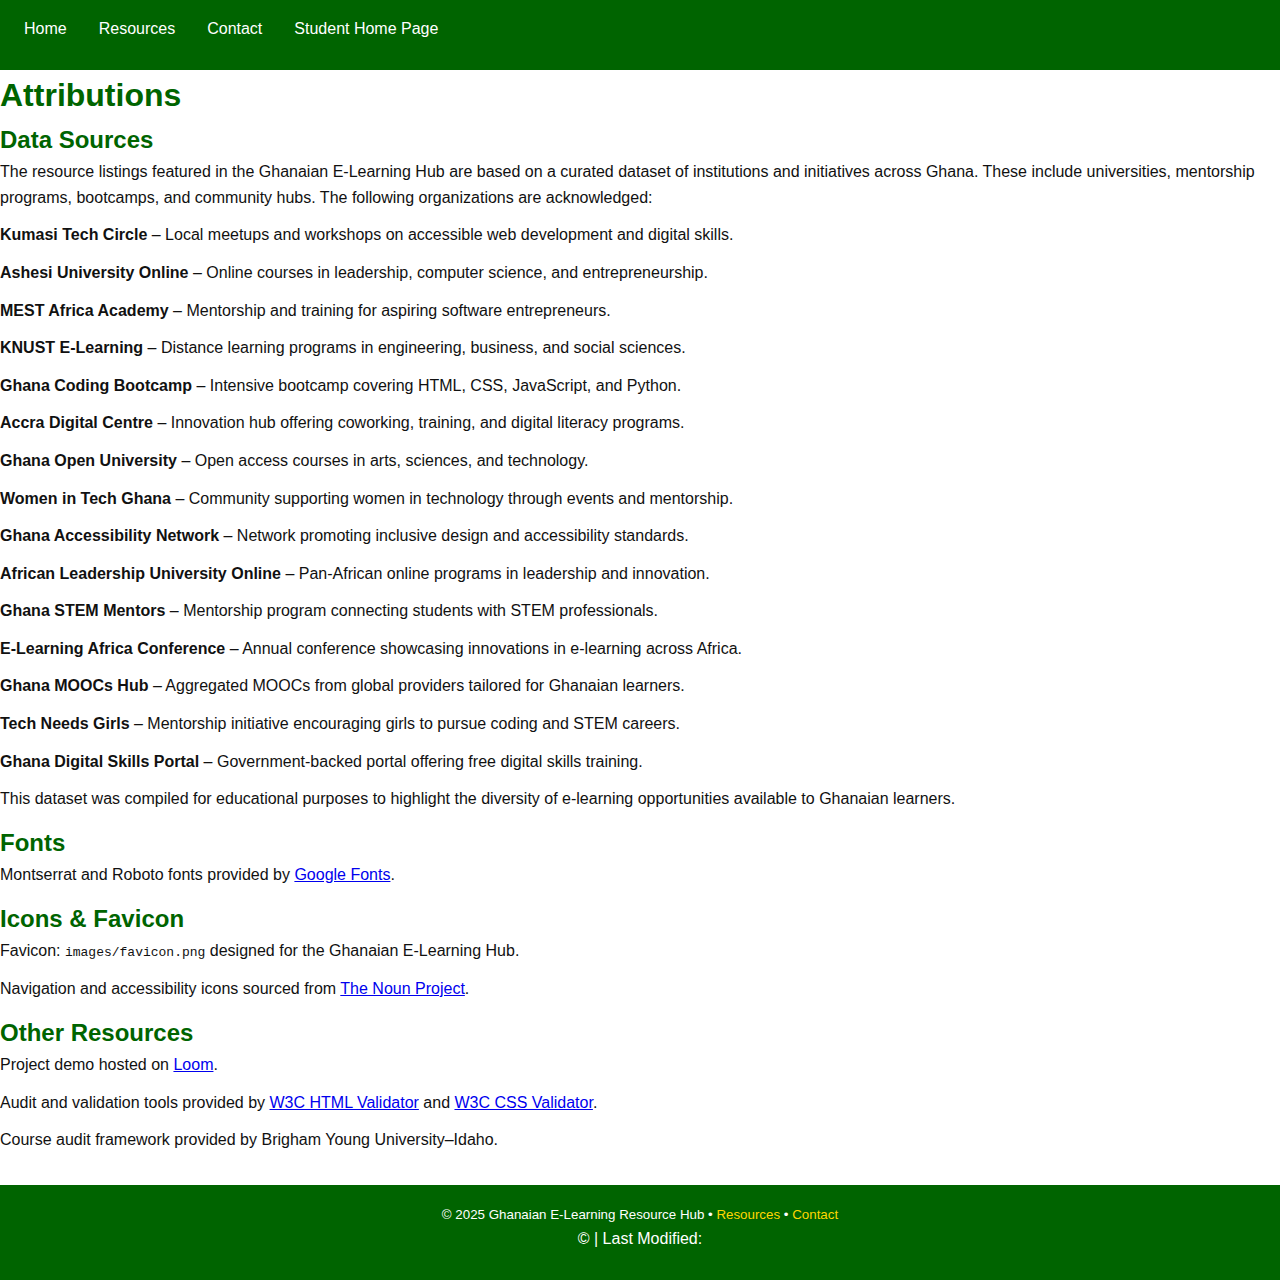
<file: final-project/attributions.html>
<!DOCTYPE html>
<html lang="en">
<head>
  <meta charset="UTF-8">
  <title>Ghanaian E‑Learning Resource Hub | Attributions</title>
  <meta name="description" content="Credits and attributions for images, fonts, icons, and resources used in the Ghanaian E‑Learning Resource Hub project.">
  <meta name="author" content="Sampson Havor">

  <!-- Open Graph Metadata -->
  <meta property="og:title" content="Attributions – Ghanaian E‑Learning Resource Hub">
  <meta property="og:description" content="Credits for images, fonts, icons, and resources used in the Ghanaian E‑Learning Resource Hub project.">
  <meta property="og:type" content="website">
  <meta property="og:url" content="https://havor13.github.io/wdd231/final-project/attributions.html">
  <meta property="og:image" content="https://havor13.github.io/wdd231/images/og-contact-1200x630.webp">
  <meta property="og:site_name" content="Ghanaian E‑Learning Hub">

  <meta name="viewport" content="width=device-width, initial-scale=1.0">
  <link rel="icon" href="images/favicon.png" type="image/x-icon">
  <link rel="stylesheet" href="styles/styles.css">
  <link rel="stylesheet" href="styles/page.css">
</head>
<body>
  <a class="skip-link" href="#main">Skip to content</a>

  <header>
    <nav aria-label="Main navigation">
      <ul class="nav-list">
        <li><a href="index.html">Home</a></li>
        <li><a href="resources.html">Resources</a></li>
        <li><a href="contact.html">Contact</a></li>
        <li><a href="../index.html">Student Home Page</a></li>
      </ul>
    </nav>
  </header>

  <main id="main">
    <h1>Attributions</h1>

    <section>
  <h2>Data Sources</h2>
  <p>
    The resource listings featured in the Ghanaian E‑Learning Hub are based on a curated dataset
    of institutions and initiatives across Ghana. These include universities, mentorship programs,
    bootcamps, and community hubs. The following organizations are acknowledged:
  </p>
  <ul>
    <li><strong>Kumasi Tech Circle</strong> – Local meetups and workshops on accessible web development and digital skills.</li>
    <li><strong>Ashesi University Online</strong> – Online courses in leadership, computer science, and entrepreneurship.</li>
    <li><strong>MEST Africa Academy</strong> – Mentorship and training for aspiring software entrepreneurs.</li>
    <li><strong>KNUST E‑Learning</strong> – Distance learning programs in engineering, business, and social sciences.</li>
    <li><strong>Ghana Coding Bootcamp</strong> – Intensive bootcamp covering HTML, CSS, JavaScript, and Python.</li>
    <li><strong>Accra Digital Centre</strong> – Innovation hub offering coworking, training, and digital literacy programs.</li>
    <li><strong>Ghana Open University</strong> – Open access courses in arts, sciences, and technology.</li>
    <li><strong>Women in Tech Ghana</strong> – Community supporting women in technology through events and mentorship.</li>
    <li><strong>Ghana Accessibility Network</strong> – Network promoting inclusive design and accessibility standards.</li>
    <li><strong>African Leadership University Online</strong> – Pan‑African online programs in leadership and innovation.</li>
    <li><strong>Ghana STEM Mentors</strong> – Mentorship program connecting students with STEM professionals.</li>
    <li><strong>E‑Learning Africa Conference</strong> – Annual conference showcasing innovations in e‑learning across Africa.</li>
    <li><strong>Ghana MOOCs Hub</strong> – Aggregated MOOCs from global providers tailored for Ghanaian learners.</li>
    <li><strong>Tech Needs Girls</strong> – Mentorship initiative encouraging girls to pursue coding and STEM careers.</li>
    <li><strong>Ghana Digital Skills Portal</strong> – Government‑backed portal offering free digital skills training.</li>
  </ul>
  <p>
    This dataset was compiled for educational purposes to highlight the diversity of e‑learning
    opportunities available to Ghanaian learners.
  </p>
</section>

    <section>
      <h2>Fonts</h2>
      <p>Montserrat and Roboto fonts provided by <a href="https://fonts.google.com" target="_blank">Google Fonts</a>.</p>
    </section>

    <section>
      <h2>Icons & Favicon</h2>
      <ul>
        <li>Favicon: <code>images/favicon.png</code> designed for the Ghanaian E‑Learning Hub.</li>
        <li>Navigation and accessibility icons sourced from <a href="https://thenounproject.com" target="_blank">The Noun Project</a>.</li>
      </ul>
    </section>

    <section>
      <h2>Other Resources</h2>
      <ul>
        <li>Project demo hosted on <a href="https://www.loom.com" target="_blank">Loom</a>.</li>
        <li>Audit and validation tools provided by <a href="https://validator.w3.org/" target="_blank">W3C HTML Validator</a> and <a href="https://jigsaw.w3.org/css-validator/" target="_blank">W3C CSS Validator</a>.</li>
        <li>Course audit framework provided by Brigham Young University–Idaho.</li>
      </ul>
    </section>
  </main>

  <footer>
    <small>
      © 2025 Ghanaian E‑Learning Resource Hub •
      <a href="resources.html">Resources</a> •
      <a href="contact.html">Contact</a>
    </small>
    <p>&copy; <span id="year"></span> | Last Modified: <span id="lastModified"></span></p>
  </footer>

  <script src="scripts/main.js"></script>
</body>
</html>
</file>
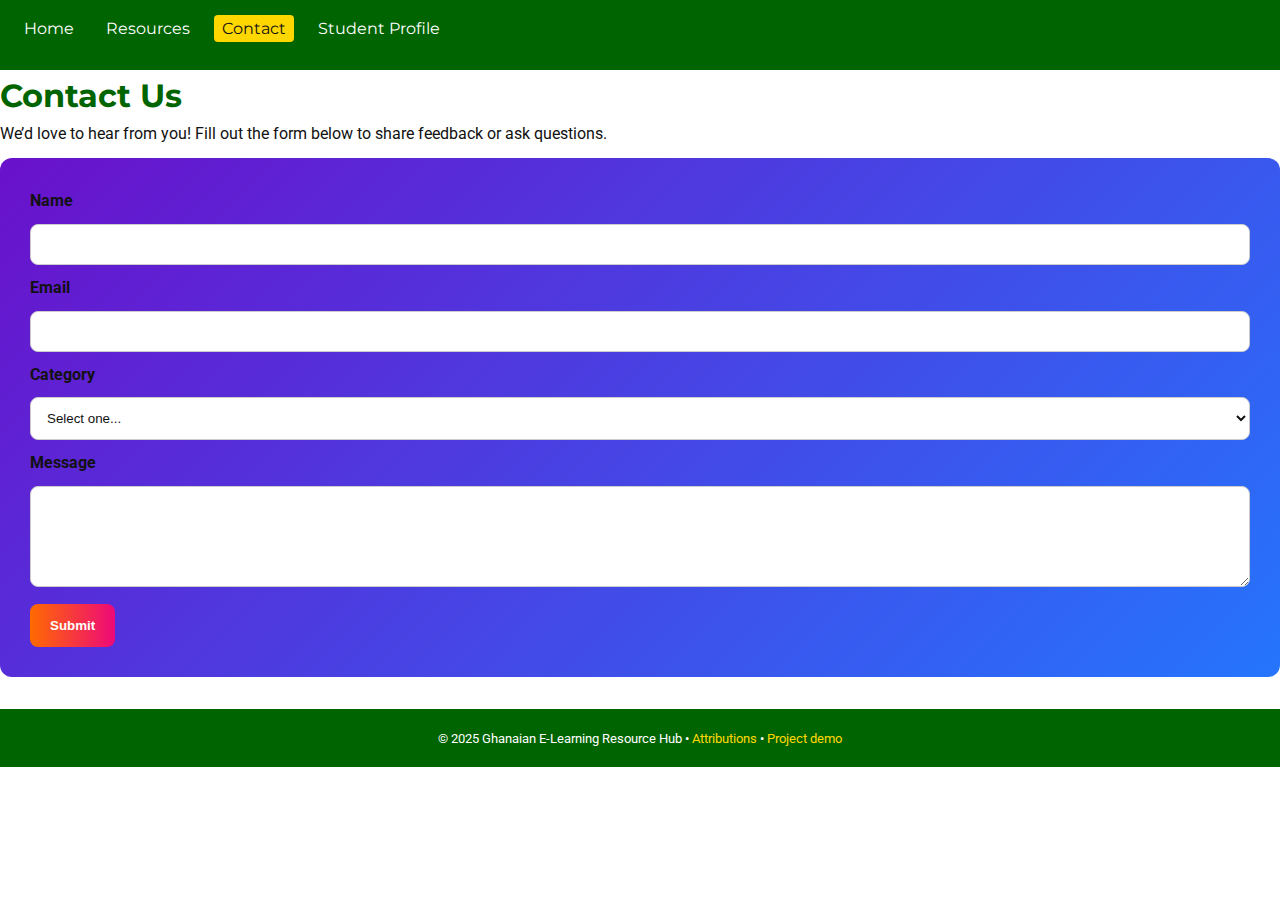
<file: final-project/contact.html>
<!DOCTYPE html>
<html lang="en">
<head>
  <meta charset="UTF-8">
  <title>Ghanaian E‑Learning Resource Hub | Contact</title>
  <meta name="description" content="Contact the Ghanaian E‑Learning Resource Hub team for inquiries, feedback, or collaboration opportunities.">
  <meta name="author" content="Sampson Havor">
  <meta name="viewport" content="width=device-width, initial-scale=1.0">

  <!-- Open Graph for social sharing -->
  <meta property="og:title" content="Contact – Ghanaian E‑Learning Resource Hub - home">
  <meta property="og:description" content="Reach out to the Ghanaian E‑Learning Resource Hub team for inquiries, feedback, or collaboration.">
  <meta property="og:type" content="website">
  <meta property="og:url" content="https://havor13.github.io/wdd231/contact.html">
  <meta property="og:image" content="https://havor13.github.io/wdd231/images/og-contact-1200x300.webp">
  <meta property="og:site_name" content="Ghanaian E-learning Hub">


  <!-- Favicon -->
  <link rel="icon" href="images/favicon.png" type="image/x-icon">

  <!-- Fonts and styles -->
  <link href="https://fonts.googleapis.com/css2?family=Montserrat:wght@600&family=Roboto&display=swap" rel="stylesheet">
  <link rel="stylesheet" href="styles/styles.css">
</head>
<body>
  <a class="skip-link" href="#main">Skip to content</a>

  <header>
    <nav aria-label="Main navigation">
      <button id="menuBtn" aria-expanded="false" aria-controls="primaryNav">Menu</button>
      <ul id="primaryNav" class="nav-list" data-state="closed">
        <li><a href="index.html">Home</a></li>
        <li><a href="resources.html">Resources</a></li>
        <li><a href="contact.html" aria-current="page">Contact</a></li>
        <li><a href="profile.html">Student Profile</a></li>
      </ul>
    </nav>
  </header>

  <main id="main">
    <section class="intro">
      <h1>Contact Us</h1>
      <p>We’d love to hear from you! Fill out the form below to share feedback or ask questions.</p>
    </section>

    <!-- Accessible Form -->
    <form action="form-action.html" method="post" class="contact-form">
      <label for="name">Name</label>
      <input id="name" name="name" type="text" required>

      <label for="email">Email</label>
      <input id="email" name="email" type="email" required>

      <label for="category">Category</label>
      <select id="category" name="category" required>
        <option value="">Select one...</option>
        <option value="Community">Community</option>
        <option value="Course">Course</option>
        <option value="Mentorship">Mentorship</option>
      </select>

      <label for="message">Message</label>
      <textarea id="message" name="message" rows="5" required></textarea>

      <button type="submit">Submit</button>
    </form>
  </main>

  <footer>
    <small>
      © 2025 Ghanaian E‑Learning Resource Hub •
      <a href="attribution.html">Attributions</a> •
      <a href="https://youtu.be/your-video-id">Project demo</a>
    </small>
  </footer>
</body>
</html>
</file>
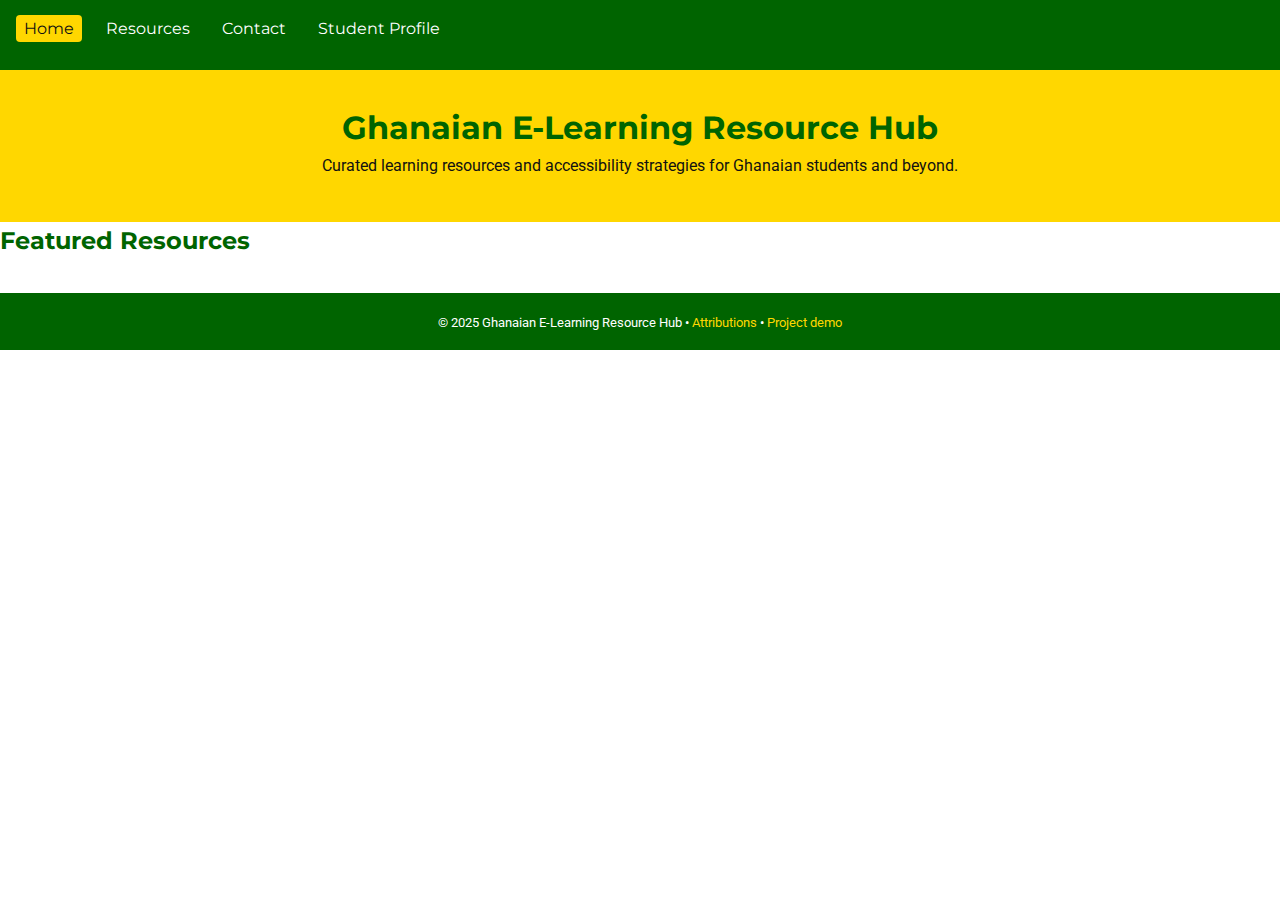
<file: final-project/final-project.html>
<!DOCTYPE html>
<html lang="en">
<head>
  <meta charset="UTF-8">
  <meta name="viewport" content="width=device-width, initial-scale=1.0">
  <title>Ghanaian E‑Learning Resource Hub | Home</title>
  <meta name="description" content="Accessible, curated learning resources and strategies for Ghanaian learners across Ghana and beyond.">
  <meta author="Sampson Havor">

  <!-- Open Graph tags for social sharing -->
  <meta property="og:title" content="Welcome to E‑Learning Resource Hub - home">
  <meta property="og:description" content="Discover curated, accessible learning resources designed to empower Ghanaian students and communities.">
  <meta property="og:type" content="website">
  <meta property="og:url" content="https://havor13.github.io/wdd231/final-project/index.html">
  <meta property="og:image" content="https://havor13.github.io/wdd231/og-contact-1200x300.webp">
  <meta property="og:site_name" content="Ghanaian E-learning Hub">

  <!-- Favicon -->
  <link rel="icon" href="images/favicon.png" type="image/x-icon">

  <!-- Fonts and styles -->
  <link href="https://fonts.googleapis.com/css2?family=Montserrat:wght@600&family=Roboto&display=swap" rel="stylesheet">
  <link rel="stylesheet" href="styles/styles.css">
</head>
<body>
  <a class="skip-link" href="#main">Skip to content</a>

  <header>
    <nav aria-label="Main navigation">
      <button id="menuBtn" aria-expanded="false" aria-controls="primaryNav">Menu</button>
      <ul id="primaryNav" class="nav-list" data-state="closed">
        <li><a href="index.html" aria-current="page">Home</a></li>
        <li><a href="resources.html">Resources</a></li>
        <li><a href="contact.html">Contact</a></li>
        <li><a href="profile.html">Student Profile</a></li>
      </ul>
    </nav>
  </header>

  <main id="main">
    <!-- Hero -->
    <section class="hero">
      <h1>Ghanaian E‑Learning Resource Hub</h1>
      <p>Curated learning resources and accessibility strategies for Ghanaian students and beyond.</p>
    </section>

    <!-- Dynamic Resource Grid -->
    <section aria-labelledby="resourceHeading">
      <h2 id="resourceHeading">Featured Resources</h2>
      <div id="resourceGrid" class="grid"></div>
    </section>

    <!-- Modal -->
    <dialog id="resourceModal" aria-labelledby="modalTitle">
      <h3 id="modalTitle">Resource details</h3>
      <div id="modalBody"></div>
      <button id="closeModal">Close</button>
    </dialog>
  </main>

  <footer>
    <small>
      © 2025 Ghanaian E‑Learning Resource Hub •
      <a href="attribution.html">Attributions</a> •
      <a href="https://youtu.be/your-video-id">Project demo</a>
    </small>
  </footer>

  <!-- ES module script -->
  <script type="module" src="scripts/main.js"></script>
</body>
</html>
</file>
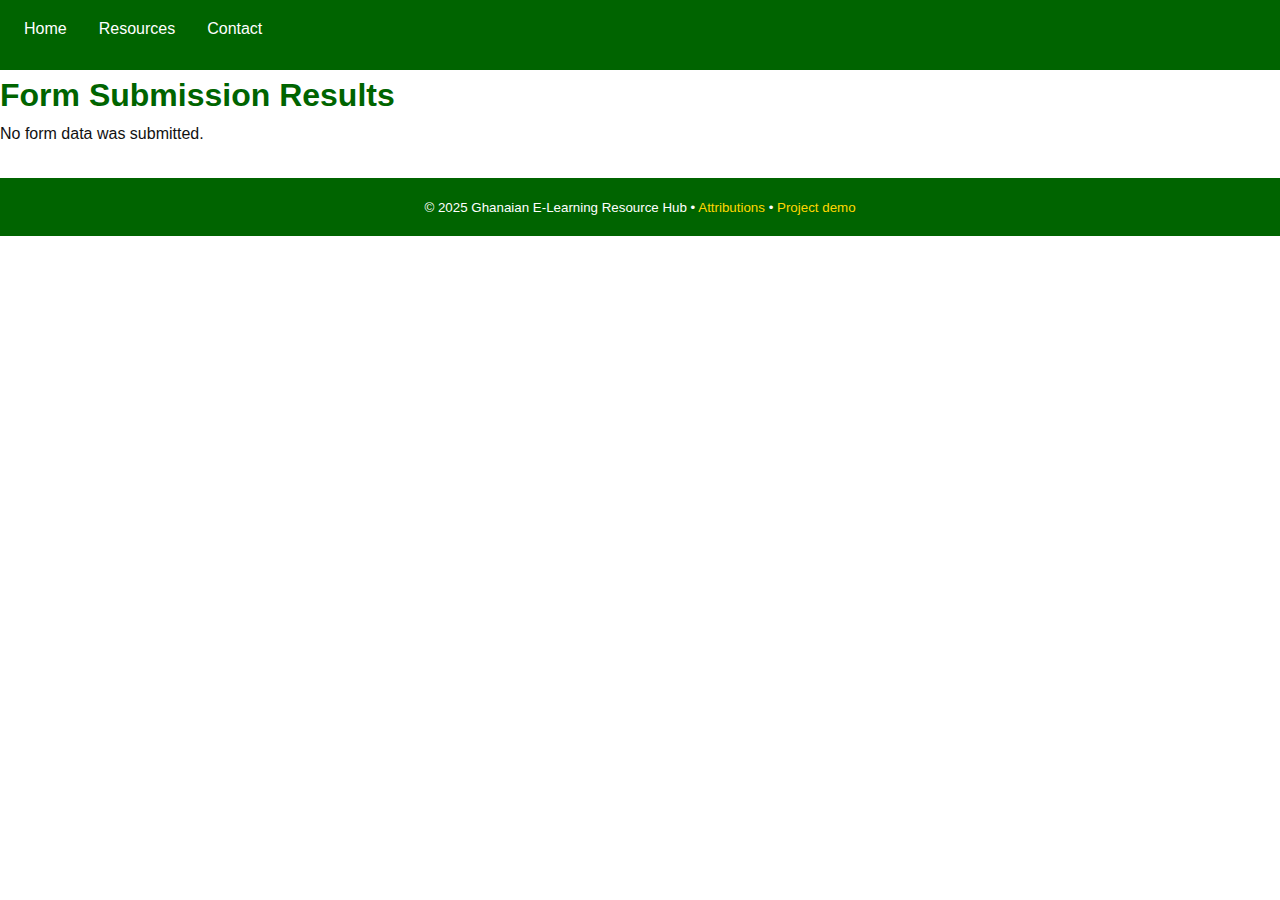
<file: final-project/form-action.html>
<!DOCTYPE html>
<html lang="en">
<head>
  <meta charset="UTF-8">
  <title>Form Submission | Ghanaian E‑Learning Resource Hub</title>
  <meta name="description" content="Displays submitted contact form data for the Ghanaian E‑Learning Resource Hub.">
  <meta name="author" content="Sampson Havor">
  <meta name="viewport" content="width=device-width, initial-scale=1.0">

  <!-- Styles -->
  <link rel="stylesheet" href="styles/styles.css">
  <link rel="stylesheet" href="styles/page.css">
</head>
<body>
  <a class="skip-link" href="#main">Skip to content</a>

  <header>
    <nav aria-label="Main navigation">
      <ul class="nav-list">
        <li><a href="index.html">Home</a></li>
        <li><a href="resources.html">Resources</a></li>
        <li><a href="contact.html">Contact</a></li>
      </ul>
    </nav>
  </header>

  <main id="main">
    <section>
      <h1>Form Submission Results</h1>
      <div id="output"></div>
    </section>
  </main>

  <footer>
    <small>
      © 2025 Ghanaian E‑Learning Resource Hub •
      <a href="attributions.html">Attributions</a> •
      <a href="https://youtu.be/your-video-id">Project demo</a>
    </small>
  </footer>

  <script>
    // Parse query string parameters
    const params = new URLSearchParams(window.location.search);
    const output = document.getElementById("output");

    if (params.toString()) {
      let html = "<ul>";
      for (const [key, value] of params.entries()) {
        html += `<li><strong>${key}:</strong> ${value}</li>`;
      }
      html += "</ul>";
      output.innerHTML = html;
    } else {
      output.textContent = "No form data was submitted.";
    }
  </script>
</body>
</html>
</file>
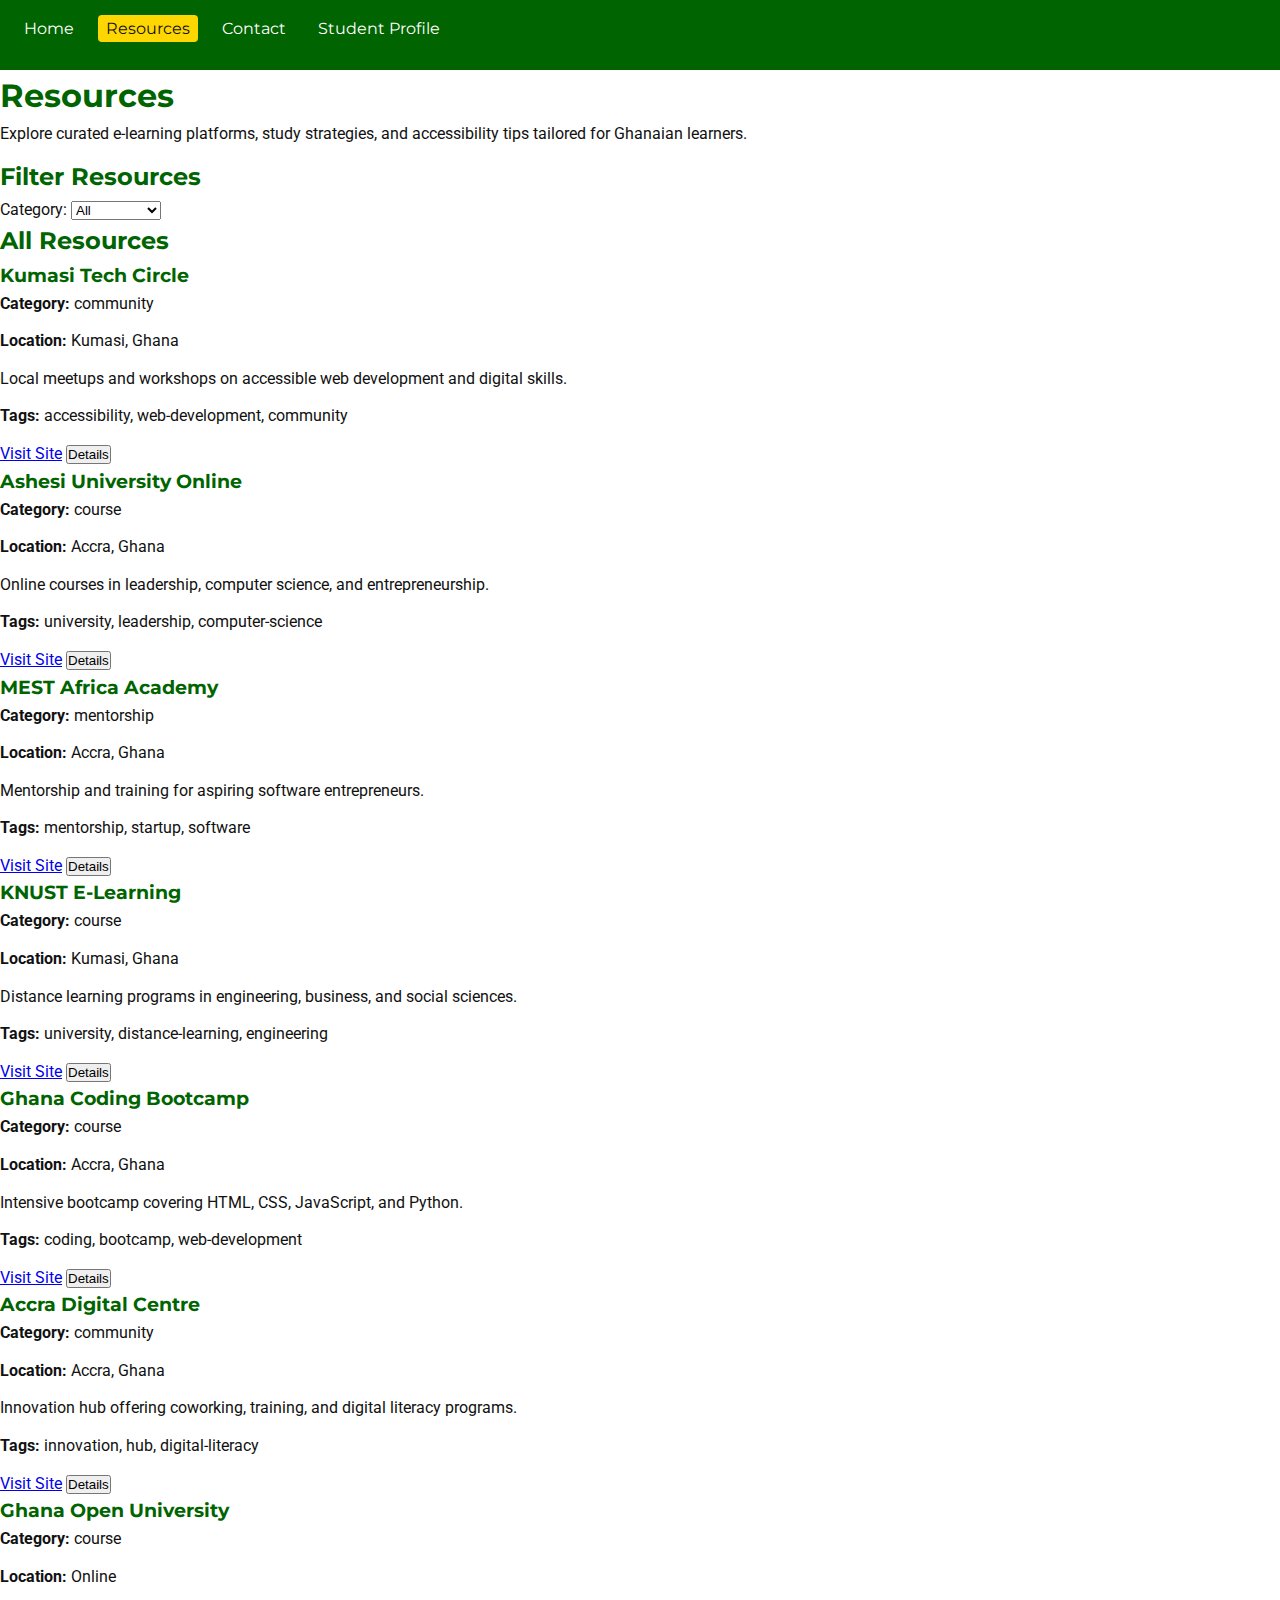
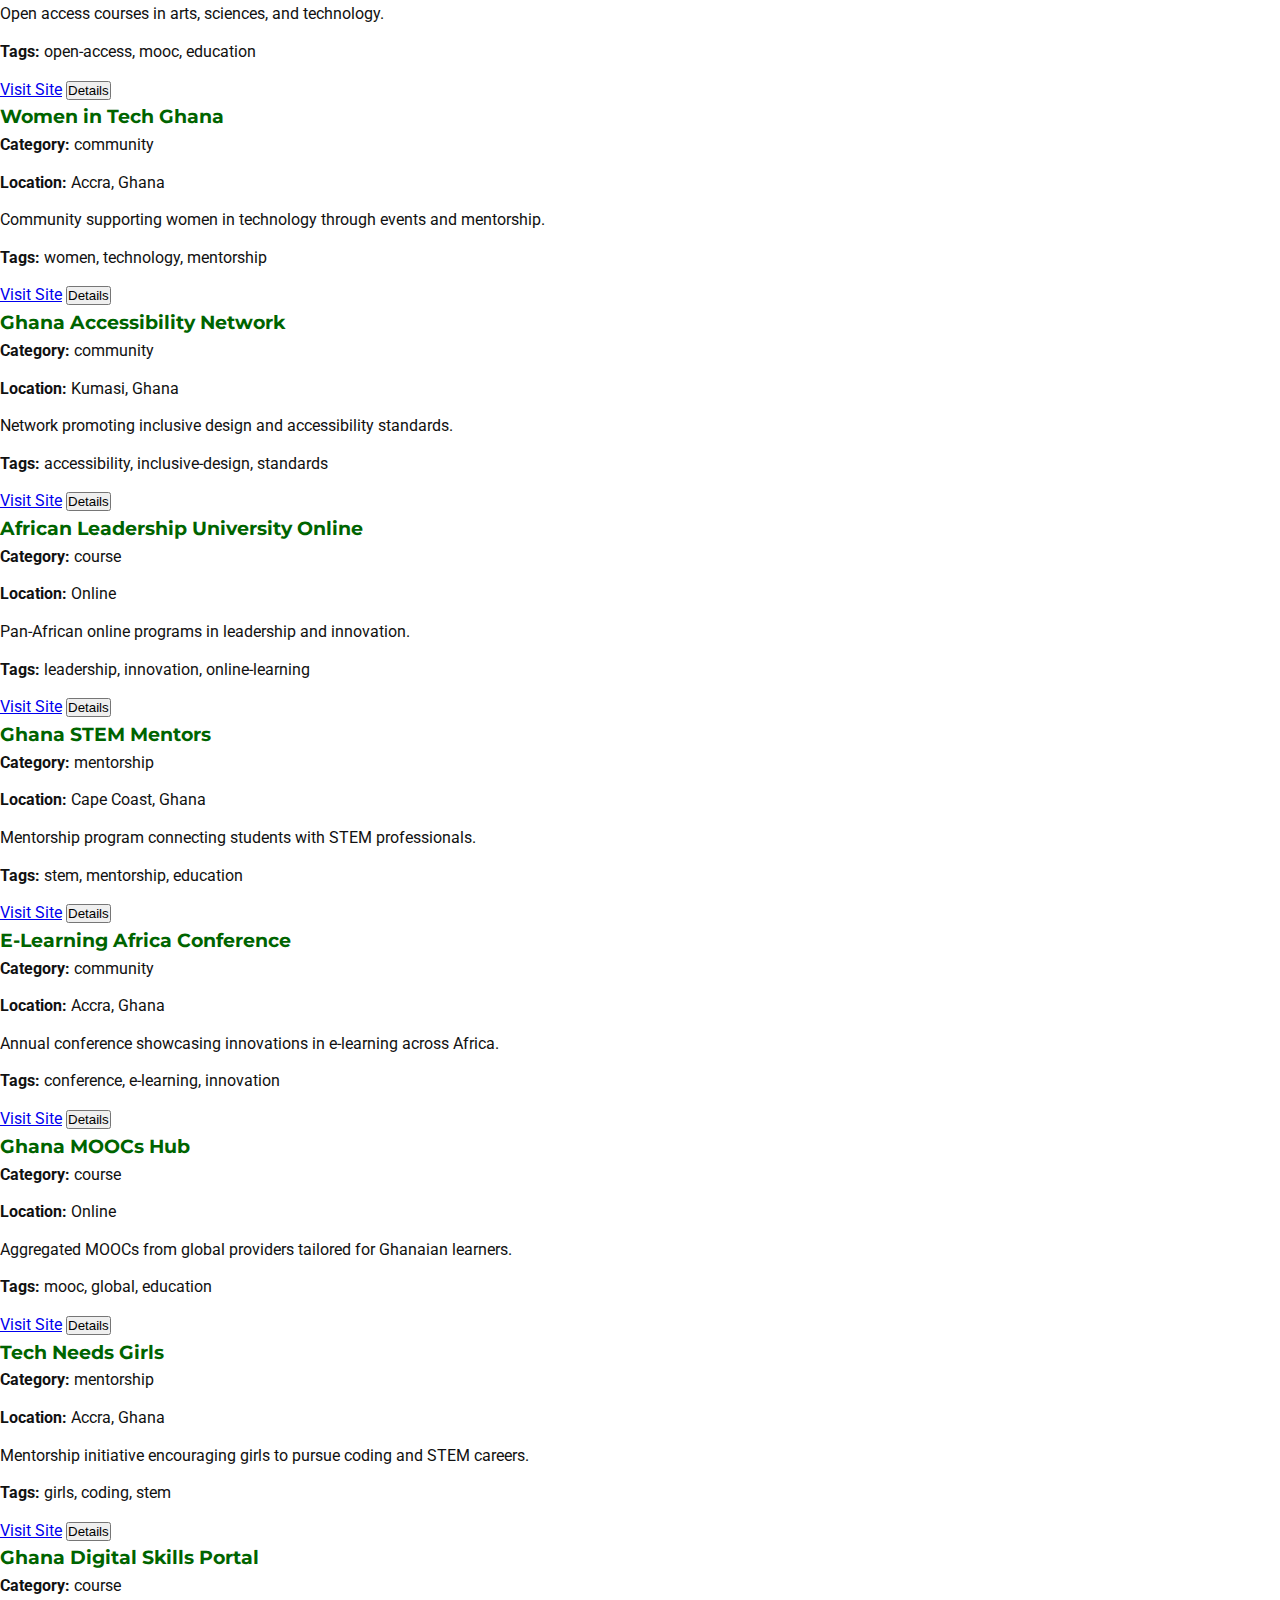
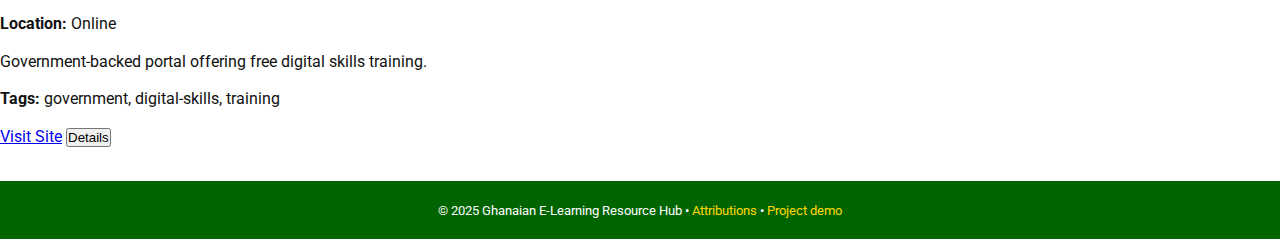
<file: final-project/resources.html>
<!doctype html>
<html lang="en">
<head>
  <meta charset="utf-8">
  <title>Ghanaian E‑Learning Resource Hub | Resources</title>
  <meta name="description" content="Browse curated Ghanaian e‑learning resources with accessibility and study tips.">
  <meta name="author" content="Sampson Havor">
  <meta property="og:title" content="Ghanaian E‑Learning Resource Hub Resources">
  <meta property="og:description" content="Explore curated resources and accessibility strategies.">
  <meta property="og:type" content="website">
  <meta property="og:url" content="https://yourusername.github.io/wdd231/finalproject/resources.html">
  <meta property="og:image" content="images/og-image.jpg">
  <meta name="viewport" content="width=device-width, initial-scale=1">
  <link rel="icon" href="images/favicon.ico">
  <link href="https://fonts.googleapis.com/css2?family=Montserrat:wght@600&family=Roboto&display=swap" rel="stylesheet">
  <link rel="stylesheet" href="styles/styles.css">
</head>
<body>
  <a class="skip-link" href="#main">Skip to content</a>
  <header>
    <nav aria-label="Main navigation">
      <button id="menuBtn" aria-expanded="false" aria-controls="primaryNav">Menu</button>
      <ul id="primaryNav" class="nav-list" data-state="closed">
        <li><a href="index.html">Home</a></li>
        <li><a href="resources.html" aria-current="page">Resources</a></li>
        <li><a href="contact.html">Contact</a></li>
        <li><a href="index.html">Student Profile</a></li>
      </ul>
    </nav>
  </header>

  <main id="main">
    <section class="intro">
      <h1>Resources</h1>
      <p>Explore curated e‑learning platforms, study strategies, and accessibility tips tailored for Ghanaian learners.</p>
    </section>

    <!-- Filter Controls -->
    <section class="filters">
      <h2>Filter Resources</h2>
      <label for="categoryFilter">Category:</label>
      <select id="categoryFilter">
        <option value="all">All</option>
        <option value="Community">Community</option>
        <option value="Course">Course</option>
        <option value="Mentorship">Mentorship</option>
      </select>
    </section>

    <!-- Resource Listing -->
    <section aria-labelledby="resourceListHeading">
      <h2 id="resourceListHeading">All Resources</h2>
      <div id="resourceList" class="grid"></div>
    </section>

    <!-- Modal -->
    <dialog id="resourceModal" aria-labelledby="modalTitle">
      <h3 id="modalTitle">Resource details</h3>
      <div id="modalBody"></div>
      <button id="closeModal">Close</button>
    </dialog>
  </main>

  <footer>
    <small>
      © 2025 Ghanaian E‑Learning Resource Hub •
      <a href="attribution.html">Attributions</a> •
      <a href="https://youtu.be/your-video-id">Project demo</a>
    </small>
  </footer>

  <script type="module" src="scripts/rosources.js"></script>
</body>
</html>
</file>
<file: styles/small.css>
body {
  font-family: 'Roboto', sans-serif;
  margin: 0;
  padding: 0;
  background-color: #fff;
  color: #333;
}

.container {
  max-width: 960px;
  margin: 0 auto;
  padding: 1rem;
}

header, nav, main, footer {
  padding: 1rem;
  text-align: center;
}

#menuBtn {
  background: none;
  border: none;
  font-size: 2rem;
  cursor: pointer;
  display: block;
}

#mainNav ul {
  display: none;
  flex-direction: column;
  gap: 1rem;
  list-style: none;
  padding: 0;
  margin: 0;
}

#mainNav.open ul {
  display: flex;
}

main section {
  margin-bottom: 2rem;
  text-align: left;
}

.completed {
  background-color: #cfc;
  padding: 0.5rem;
  margin: 0.5rem 0;
}

.incomplete {
  background-color: #fcc;
  padding: 0.5rem;
  margin: 0.5rem 0;
}
</file>
<file: styles/larger.css>
@media (min-width: 768px) {
  #menuBtn {
    display: none;
  }

  #mainNav ul {
    display: flex !important;
    flex-direction: row;
    justify-content: center;
    gap: 2rem;
  }
}
</file>
<file: chamber/styles/styles.css>
/* ========================= */
/* Color Variables           */
/* ========================= */
:root {
  /* Brand Colors */
  --color-dark-blue: #004080;       /* Chamber brand dark blue */
  --color-mid-blue: #0047ab;        /* Accent blue */
  --color-light-blue: #0066cc;      /* Lighter accent blue */

  /* Gold Palette (accessible contrast) */
  --color-gold: #ffcc00;            /* Bright gold */
  --color-gold-dark: #e6b800;       /* Darker gold for hover/focus */
  --color-gold-focus: rgba(255, 204, 0, 0.35); /* Focus outline */

  /* Neutral Colors */
  --color-white: #ffffff;
  --color-black: #000000;
  --color-gray-dark: #222222;
  --color-gray-mid: #cccccc;
  --color-gray-light: #dddddd;
  --color-bg-light: #f9f9f9;

  /* Status Colors */
  --color-error: #cc0000;
  --color-error-bg: #ffe6e6;

  /* Overlays & Shadows */
  --overlay-dark-blue-70: rgba(0, 64, 128, 0.70);
  --overlay-dark-blue-85: rgba(0, 64, 128, 0.85);
  --shadow-dark-blue: rgba(0, 64, 128, 0.1);
  --shadow-dark-blue-strong: rgba(0, 64, 128, 0.25);
}

/* ========================= */
/* Base & Typography         */
/* ========================= */
* { box-sizing: border-box; }
html { scroll-behavior: smooth; }
body {
  font-family: 'Roboto', sans-serif;
  line-height: 1.6;
  color: var(--color-gray-dark);
  background-color: var(--color-bg-light);
  margin: 0;
}
main { padding: 0 1rem; }
h1, h2, h3 {
  color: var(--color-dark-blue);
  font-weight: 700;
  margin: 0 0 0.5rem;
}
p { margin: 0 0 1rem; }
a { color: inherit; }

/* ========================= */
/* Utility Classes           */
/* ========================= */
.card {
  background-color: var(--color-white);
  border: 1px solid var(--color-gray-light);
  border-radius: 8px;
  padding: 1rem;
  box-shadow: 0 2px 6px var(--shadow-dark-blue);
}
.grid-auto {
  display: grid;
  grid-template-columns: repeat(auto-fit, minmax(280px, 1fr));
  gap: 1rem;
}

/* ========================= */
/* Accessibility Utilities   */
/* ========================= */
.visually-hidden {
  position: absolute;
  width: 1px; height: 1px;
  padding: 0; margin: -1px;
  overflow: hidden; clip: rect(0, 0, 0, 0);
  border: 0;
}
.skip-link { position: absolute; left: -999px; }
.skip-link:focus {
  left: 1rem; top: 1rem;
  background: var(--color-white); color: var(--color-black);
  padding: 0.5rem; border-radius: 0.25rem;
  box-shadow: 0 2px 6px var(--shadow-dark-blue-strong);
}

/* ========================= */
/* Header & Navigation       */
/* ========================= */
header {
  background-color: var(--color-dark-blue);
  color: var(--color-white);
  padding: 1rem 2rem;
  display: flex; justify-content: space-between; align-items: center;
}
.logo { display: flex; align-items: center; gap: 0.5rem; }
.logo-img { width: 40px; height: auto; }
.logo-text { font-size: 1.2rem; font-weight: 700; color: var(--color-white); }

nav { position: relative; }
.nav-links {
  display: flex; gap: 1rem; list-style: none; margin: 0; padding: 0;
}
.nav-links a {
  color: var(--color-white); text-decoration: none; font-weight: 500;
}
.nav-links a:hover { text-decoration: underline; }
.nav-links a.active,
.nav-links a[aria-current="page"] { color: var(--color-gold); }

.menu-toggle {
  display: none; background: none;
  border: 2px solid var(--color-white);
  border-radius: 0.375rem;
  font-size: 1.25rem;
  color: var(--color-white);
  padding: 0.25rem 0.5rem; cursor: pointer;
}
.menu-toggle:focus-visible {
  outline: 3px solid var(--color-gold);
  outline-offset: 2px;
}

@media (max-width: 768px) {
  .menu-toggle { display: block; }
  .nav-links {
    display: none;
    position: absolute; right: 0; top: 100%;
    background-color: var(--color-dark-blue);
    padding: 1rem; flex-direction: column; gap: 0.75rem;
    border-radius: 0.5rem;
    box-shadow: 0 8px 18px var(--shadow-dark-blue-strong);
    z-index: 100;
  }
  .nav-links.show { display: flex; }
  header { padding: 0.75rem 1rem; }
}

/* ========================= */
/* Hero Section              */
/* ========================= */
section.hero {
  position: relative;
  background-color: var(--color-dark-blue);
  background-image: url("images/hero-bg.jpg");
  background-size: cover;
  background-position: center;
  color: var(--color-white);
}
section.hero::before {
  content: "";
  position: absolute;
  top: 0; left: 0; right: 0; bottom: 0;
  background: var(--overlay-dark-blue-85);
  z-index: 0;
}
section.hero > * {
  position: relative;
  z-index: 1;
  color: var(--color-white);
}

/* ========================= */
/* CTA Buttons               */
/* ========================= */
.cta-button {
  display: inline-block;
  background-color: var(--color-gold); 
  color: var(--color-dark-blue);  
  padding: 0.75rem 1.25rem;
  border-radius: 0.5rem;
  font-weight: 700;
  font-size: 1rem;
  text-decoration: none;
  text-align: center;
  transition: background-color 0.3s ease, transform 0.2s ease;
  box-shadow: 0 4px 10px var(--shadow-dark-blue);
}
.cta-button:hover {
  background-color: var(--color-gold-dark); /* darker gold on hover */
  transform: scale(1.05);
}
.cta-button:focus-visible {
  outline: 3px solid var(--color-dark-blue); /* strong focus ring */
  outline-offset: 3px;
}
.hero .cta-button {
  margin-top: 1rem;
  position: relative;
  z-index: 1; /* ensures it sits above overlay */
 }

/* ========================= */
/* Member Directory Layout   */
/* ========================= */
#members.grid-view {
  display: grid;
  grid-template-columns: repeat(auto-fit, minmax(250px, 1fr));
  gap: 1rem;
}
#members.list-view { display: block; }
#members.list-view .member-card {
  display: flex;
  flex-direction: column;
  align-items: center;
  gap: 1rem;
}
.member-card { transition: transform 0.2s ease; }
.member-card:hover { transform: translateY(-4px); }

/* ========================= */
/* Join Page Form            */
/* ========================= */
.join-page {
  max-width: 800px;
  margin: 2rem auto;
  padding: 2rem;
  background-color: var(--color-white);
  border-radius: 8px;
  border: 1px solid var(--color-gray-light);
  box-shadow: 0 4px 12px var(--shadow-dark-blue);
}
.join-page h2 { margin-bottom: 0.5rem; }
.join-page p.intro { color: var(--color-gray-dark); margin-bottom: 1.5rem; }
.join-page form {
  display: flex;
  flex-direction: column;
  gap: 1rem;
  max-width: 500px;
  margin: 0 auto;
}
.join-page label {
  display: block;
  font-weight: 600;
  color: var(--color-dark-blue);
  margin-bottom: 0.25rem;
}
.join-page input,
.join-page textarea,
.join-page select {
  width: 100%;
  padding: 0.75rem;
  border: 1px solid var(--color-gray-mid);
  border-radius: 0.375rem;
  font-size: 1rem;
  background-color: var(--color-white);
  transition: border-color 0.3s ease, box-shadow 0.3s ease;
}
.join-page input:focus,
.join-page textarea:focus,
.join-page select:focus {
  border-color: var(--color-gold);
  outline: none;
  box-shadow: 0 0 0 3px var(--color-gold-focus);
}
.join-page button {
  align-self: flex-start;
  background-color: var(--color-dark-blue);
  color: var(--color-white);
  font-weight: 700;
  padding: 0.75rem 1.25rem;
  border: none;
  border-radius: 0.5rem;
  cursor: pointer;
  transition: background-color 0.3s ease, transform 0.2s ease;
}
.join-page button:hover {
  background-color: var(--color-mid-blue);
  transform: translateY(-1px);
}
.join-page button:focus-visible {
  outline: 3px solid var(--color-gold);
  outline-offset: 2px;
}

/* Validation error styling */
.join-page input.error,
.join-page textarea.error,
.join-page select.error {
  border-color: var(--color-error);
  background-color: var(--color-error-bg);
}

/* ========================= */
/* Discover Page: History    */
/* ========================= */
.history {
  background-color: var(--color-white);
  padding: 2rem;
  border-radius: 8px;
  margin: 2rem auto;
  max-width: 900px;
  box-shadow: 0 4px 12px var(--shadow-dark-blue);
}

/* ========================= */
/* Footer (dark blue background) */
/* ========================= */
footer {
  position: relative;
  background-color: var(--color-dark-blue);
  color: var(--color-white);
  text-align: center;
  padding: 1rem;
  margin-top: 2rem;
}
footer * {
  position: relative;
  z-index: 1;
}
footer p,
footer address {
  color: var(--color-white);
}

/* Consolidated link styles */
footer a {
  color: var(--color-white);
  text-decoration: none;
}
footer a:hover {
  color: var(--color-gold);
  text-decoration: underline;
}

/* ========================= */
/* Weather Section           */
/* ========================= */
#weather {
  background-color: var(--color-white);
  padding: 2rem;
  border-radius: 8px;
  margin: 2rem auto;
  max-width: 900px;
  box-shadow: 0 4px 12px var(--shadow-dark-blue);
}

#weather h2 {
  color: var(--color-dark-blue);
  margin-bottom: 1rem;
}

#weather-current {
  font-size: 1.1rem;
  margin-bottom: 1rem;
}

#weather-current img {
  vertical-align: middle;
  width: 60px;
  height: 60px;
}

#weather-forecast {
  display: grid;
  grid-template-columns: repeat(auto-fit, minmax(180px, 1fr));
  gap: 1rem;
}

#weather-forecast .card {
  background-color: var(--color-light-blue);
  color: var(--color-white);
  text-align: center;
  padding: 1rem;
  border-radius: 8px;
  box-shadow: 0 2px 6px var(--shadow-dark-blue);
}

#weather-forecast .card img {
  width: 50px;
  height: 50px;
  margin-top: 0.5rem;
}

/* ========================= */
/* Spotlight Section         */
/* ========================= */
#spotlight {
  background-color: var(--color-bg-light);
  padding: 2rem;
  border-radius: 8px;
  margin: 2rem auto;
  max-width: 900px;
  box-shadow: 0 4px 12px var(--shadow-dark-blue);
}

#spotlight h2 {
  color: var(--color-dark-blue);
  margin-bottom: 1rem;
}

.spotlight-card {
  background-color: var(--color-gold);
  color: var(--color-dark-blue);
  padding: 1rem;
  border-radius: 8px;
  text-align: center;
  box-shadow: 0 2px 6px var(--shadow-dark-blue);
  transition: transform 0.2s ease;
}

.spotlight-card:hover {
  transform: translateY(-4px);
}

.spotlight-card img {
  max-width: 100px;
  margin-bottom: 0.5rem;
}
</file>
<file: e-learning/styles/site-plan.css>
:root {
  --green: #006400;
  --gold: #FFD700;
  --text: #333;
  --bg: #f9f9f9;
}

body {
  margin: 0;
  padding: 0;
  background: var(--bg);
  color: var(--text);
  font-family: 'Roboto', sans-serif;
  line-height: 1.6;
}

/* Header */
header {
  background: var(--green);
  color: var(--gold);
  padding: 1rem 2rem;
}
header h1 {
  font-family: 'Montserrat', sans-serif;
  margin: 0 0 0.25rem 0;
}
header p {
  margin: 0;
}

/* Sections */
main {
  max-width: 900px;
  margin: 0 auto;
  padding: 1.5rem;
}
section {
  background: #fff;
  border: 2px solid var(--green);
  border-radius: 8px;
  padding: 1rem 1.25rem;
  margin-bottom: 1rem;
}
h2, h3 {
  font-family: 'Montserrat', sans-serif;
  color: var(--green);
}
ul {
  padding-left: 1.2rem;
}
ul li {
  margin: 0.4rem 0;
}

/* Wireframe images */
img {
  display: block;
  margin: 0.5rem auto 1rem;
  border: 2px dashed var(--green);
  border-radius: 6px;
}

/* Footer */
footer {
  background: var(--green);
  color: var(--gold);
  text-align: center;
  padding: 0.75rem;
  font-size: 0.95rem;
}
footer p {
  margin: 0.2rem 0;
}
</file>
<file: final-project/styles/page.css>
/* ==========================
   Resources Page Styles
========================== */

/* Intro Section */
.intro {
  max-width: 800px;
  margin: 2rem auto;
  text-align: center;
  padding: 1rem;
}
.intro h1 {
  color: #006400;
  margin-bottom: 1rem;
}
.intro p {
  font-size: 1.1rem;
  color: #333;
}

/* Filter Controls */
.filters {
  background: #f9f9f9;
  border: 1px solid #ddd;
  padding: 1rem;
  margin: 2rem auto;
  max-width: 600px;
  border-radius: 6px;
}
.filters h2 {
  margin-bottom: 0.75rem;
  color: #006400;
}
.filters label {
  font-weight: bold;
  margin-right: 0.5rem;
}
.filters select {
  padding: 0.5rem;
  border: 1px solid #ccc;
  border-radius: 4px;
}
.filters select:focus {
  border-color: #006400;
  box-shadow: 0 0 4px #006400;
  outline: none;
}

/* Resource Listing Grid */
#resourceGrid {
  display: grid;
  grid-template-columns: repeat(auto-fit, minmax(260px, 1fr));
  gap: 1rem;
  padding: 1rem;
}

/* Resource Cards */
.card {
  background: #fff;
  border: 1px solid #ddd;
  border-radius: 6px;
  padding: 1rem;
  box-shadow: 0 2px 6px rgba(0,0,0,0.08);
  transition: transform 0.2s ease, box-shadow 0.2s ease;
}
.card:hover {
  transform: translateY(-4px);
  box-shadow: 0 4px 12px rgba(0,0,0,0.12);
}
.card h3 { margin-bottom: .5rem; color: #0077cc; }
.card p { margin: 0.25rem 0; font-size: 0.95rem; color: #444; }
.card a {
  display: inline-block;
  margin-top: 0.5rem;
  color: #0077cc;
  text-decoration: none;
  font-weight: 600;
}
.card a:hover,
.card a:focus { text-decoration: underline; }

/* Placeholder Image */
.placeholder-img {
  width: 100%;
  height: 150px;
  background: #eee;
  border-radius: 4px;
  margin-bottom: 0.75rem;
}

/* Buttons */
.detailsBtn,
.favBtn {
  margin-top: 0.75rem;
  padding: 0.4rem 0.8rem;
  background: #006400;
  color: #fff;
  border: none;
  border-radius: 4px;
  cursor: pointer;
  transition: background 0.2s ease, color 0.2s ease;
}
.detailsBtn:hover,
.detailsBtn:focus,
.favBtn:hover,
.favBtn:focus {
  background: #FFD700;
  color: #111;
}

/* Favorite State */
.favBtn.is-favorite {
  background: #FFD700; /* Gold background for favorites */
  color: #111;         /* Dark text for contrast */
  font-weight: bold;
  border: 1px solid #cc0000; /* Optional accent border */
}
.favBtn.is-favorite:hover,
.favBtn.is-favorite:focus {
  background: #ffcc00; /* Slightly lighter gold on hover */
  color: #111;
}

/* Responsive tweak */
@media (max-width: 400px) {
  #resourceGrid {
    grid-template-columns: 1fr;
  }
}
</file>
<file: final-project/styles/styles.css>
/* ==========================
   Global Reset & Typography
========================== */
* {
  box-sizing: border-box;
  margin: 0;
  padding: 0;
}

body {
  font-family: 'Roboto', Arial, sans-serif;
  line-height: 1.6;
  color: #111;
  background-color: #fff;
}

/* Headings only */
h1, h2, h3 {
  font-family: 'Montserrat', sans-serif;
  color: #006400; /* Deep Green */
}

p, li {
  font-family: 'Roboto', sans-serif;
  margin-bottom: 0.75rem;
}

/* ==========================
   Accessibility
========================== */
.skip-link {
  position: absolute;
  left: -999px;
  background: #FFD700;
  color: #111;
  padding: .5rem;
}
.skip-link:focus {
  left: 1rem;
  top: 1rem;
  z-index: 1000;
  outline: 2px solid #006400;
}

/* ==========================
   Header & Navigation
========================== */
header {
  background: #006400;
  color: #fff;
  padding: 1rem;
}

/* Fixed Menu Button Contrast */
#menuBtn {
  background-color: #FFD700; /* gold background */
  color: #111;               /* dark text for contrast */
  border: none;
  padding: .5rem 1rem;
  font-weight: bold;
  cursor: pointer;
  border-radius: 4px;
  transition: background 0.2s ease, color 0.2s ease;
}

#menuBtn:hover,
#menuBtn:focus {
  background-color: #ffcc00; /* lighter gold on hover */
  color: #111;               /* keep dark text for readability */
}

.nav-list {
  list-style: none;
  display: none;
  flex-direction: column;
  gap: .5rem;
  margin-top: 1rem;
}

.nav-list li a {
  font-family: 'Montserrat', sans-serif;
  text-decoration: none;
  color: #fff; /* White text for contrast */
  padding: .25rem .5rem;
  transition: color 0.2s ease, background 0.2s ease;
}

/* Hover/Focus styles for accessibility */
.nav-list li a:hover,
.nav-list li a:focus {
  color: #FFD700; /* Gold text on hover/focus */
  background: rgba(255, 255, 255, 0.1); /* subtle highlight */
  border-radius: 4px;
}

/* Current page indicator */
.nav-list li a[aria-current="page"] {
  background: #FFD700;
  color: #111;
  border-radius: 4px;
}

/* Responsive Nav */
.nav-list[data-state="open"] { display: flex; }
@media (min-width: 768px) {
  #menuBtn { display: none; }
  .nav-list {
    display: flex !important;
    flex-direction: row;
    gap: 1rem;
    margin-top: 0;
  }
}

/* ==========================
   Shared Hero Section
========================== */
.hero {
  padding: 2rem;
  text-align: center;
  background: #FFD700;
  color: #111;
}
.hero h2 { margin-bottom: 1rem; }
.hero img {
  max-width: 100%;
  height: auto;
  border-radius: 8px;
  margin-bottom: 1rem;
}

/* ==========================
   Modal
========================== */
dialog {
  max-width: 600px;
  width: 90%;
  border: none;
  border-radius: 6px;
  padding: 1rem;
  background: #fff;
  color: #111;
}
dialog::backdrop { background: rgba(0,0,0,.5); }
#closeModal {
  margin-top: 1rem;
  background: #FFD700;
  color: #111; /* ensure contrast */
  border: none;
  padding: .5rem 1rem;
  cursor: pointer;
}

/* ==========================
   Footer
========================== */
footer {
  background: #006400;
  color: #fff;
  text-align: center;
  padding: 1rem;
  margin-top: 2rem;
}
footer a { 
  color: #FFD700; 
  text-decoration: none; 
}
footer a:hover,
footer a:focus {
  text-decoration: underline;
}

/* ==========================
   Contact Form (Fixed Contrast)
========================== */
.contact-form {
  background: linear-gradient(135deg, #6a11cb, #2575fc);
  padding: 30px;
  border-radius: 12px;
  color: #111; /* dark text for readability */
}

.contact-form label {
  font-weight: bold;
  color: #111; /* ensure labels are visible */
}

.contact-form input,
.contact-form select,
.contact-form textarea {
  width: 100%;
  padding: 12px;
  margin: 10px 0;
  border-radius: 8px;
  border: 1px solid #ccc;
  background-color: #fff; /* white background */
  color: #111;            /* dark text */
  outline: none;
}

.contact-form input::placeholder,
.contact-form textarea::placeholder {
  color: #666; /* visible placeholder text */
}

.contact-form input:focus,
.contact-form select:focus,
.contact-form textarea:focus {
  border-color: #006400;     /* green accent on focus */
  box-shadow: 0 0 4px #006400;
}

.contact-form button {
  background: linear-gradient(90deg, #ff6a00, #ee0979);
  color: #fff;
  padding: 14px 20px;
  border: none;
  border-radius: 8px;
  cursor: pointer;
  font-weight: bold;
  transition: transform 0.2s ease, box-shadow 0.2s ease;
}

.contact-form button:hover,
.contact-form button:focus {
  transform: scale(1.05);
  box-shadow: 0 6px 16px rgba(0,0,0,0.15);
}
</file>
